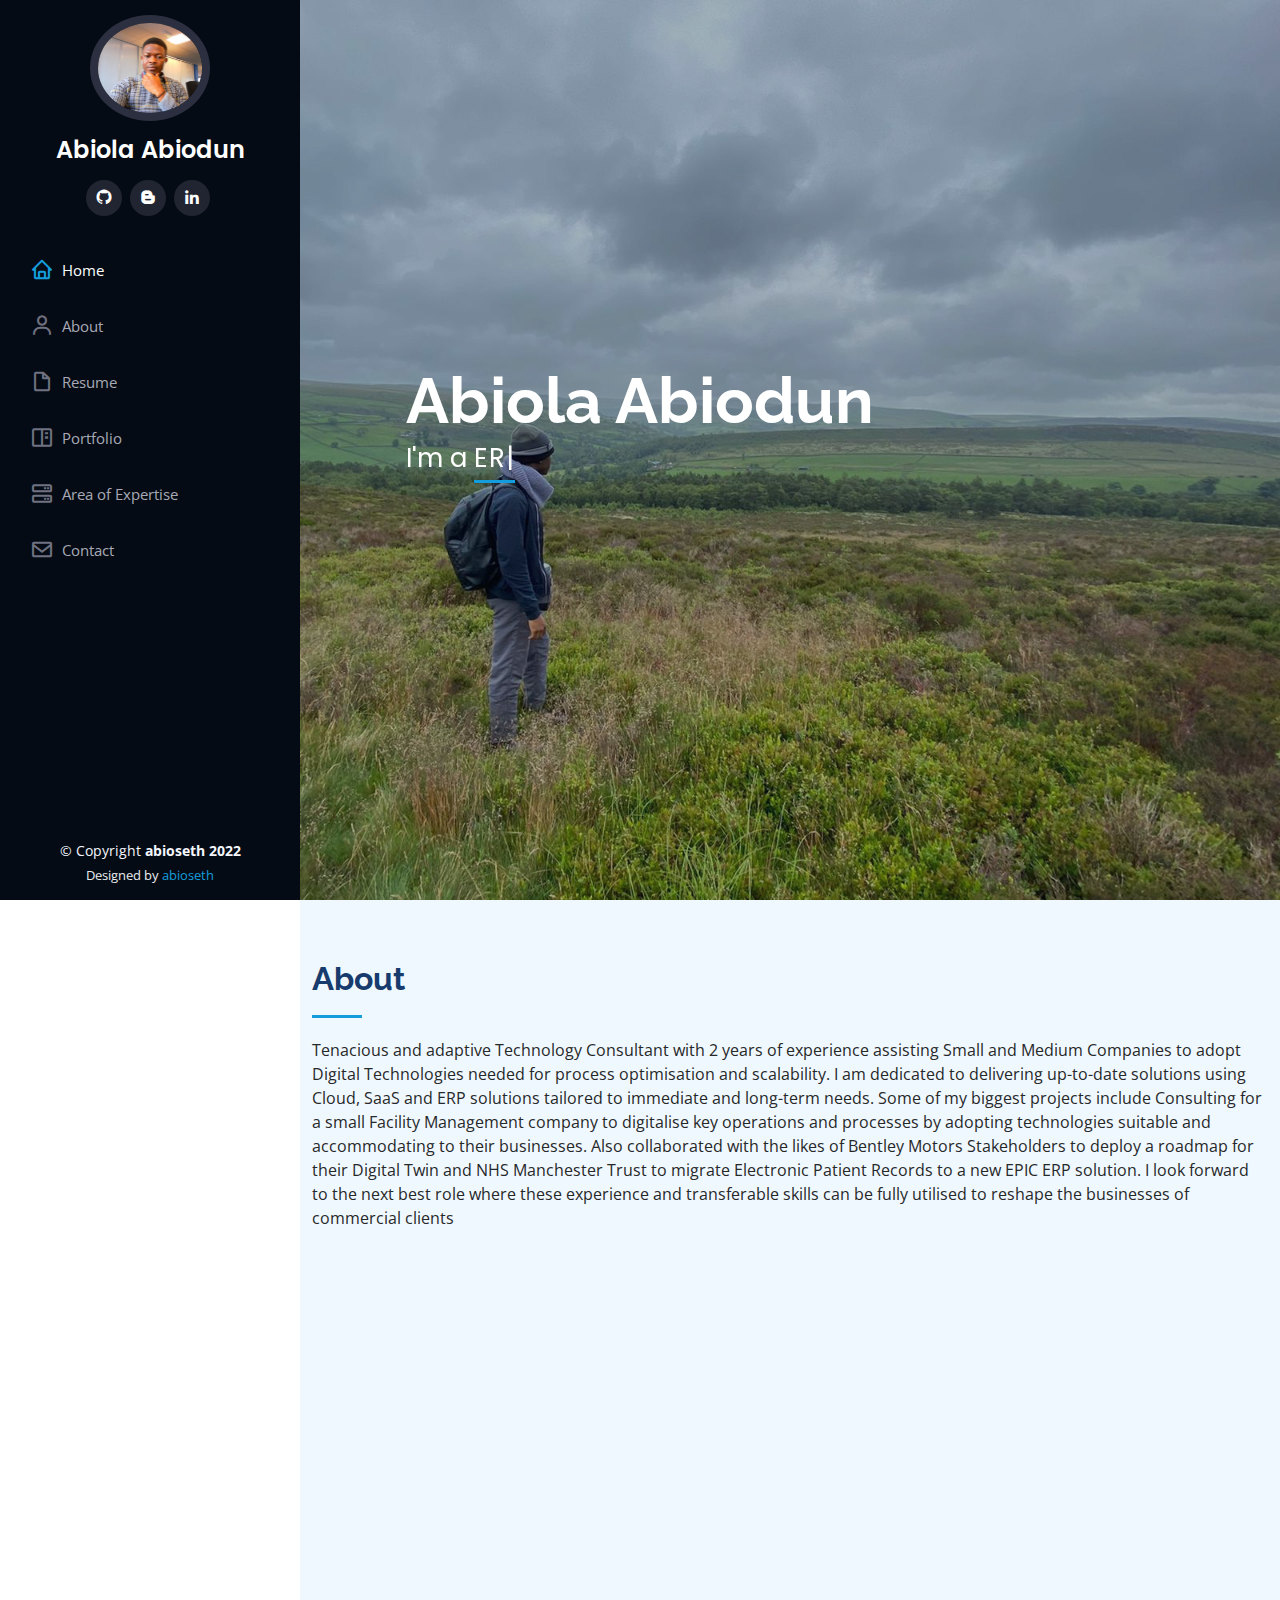
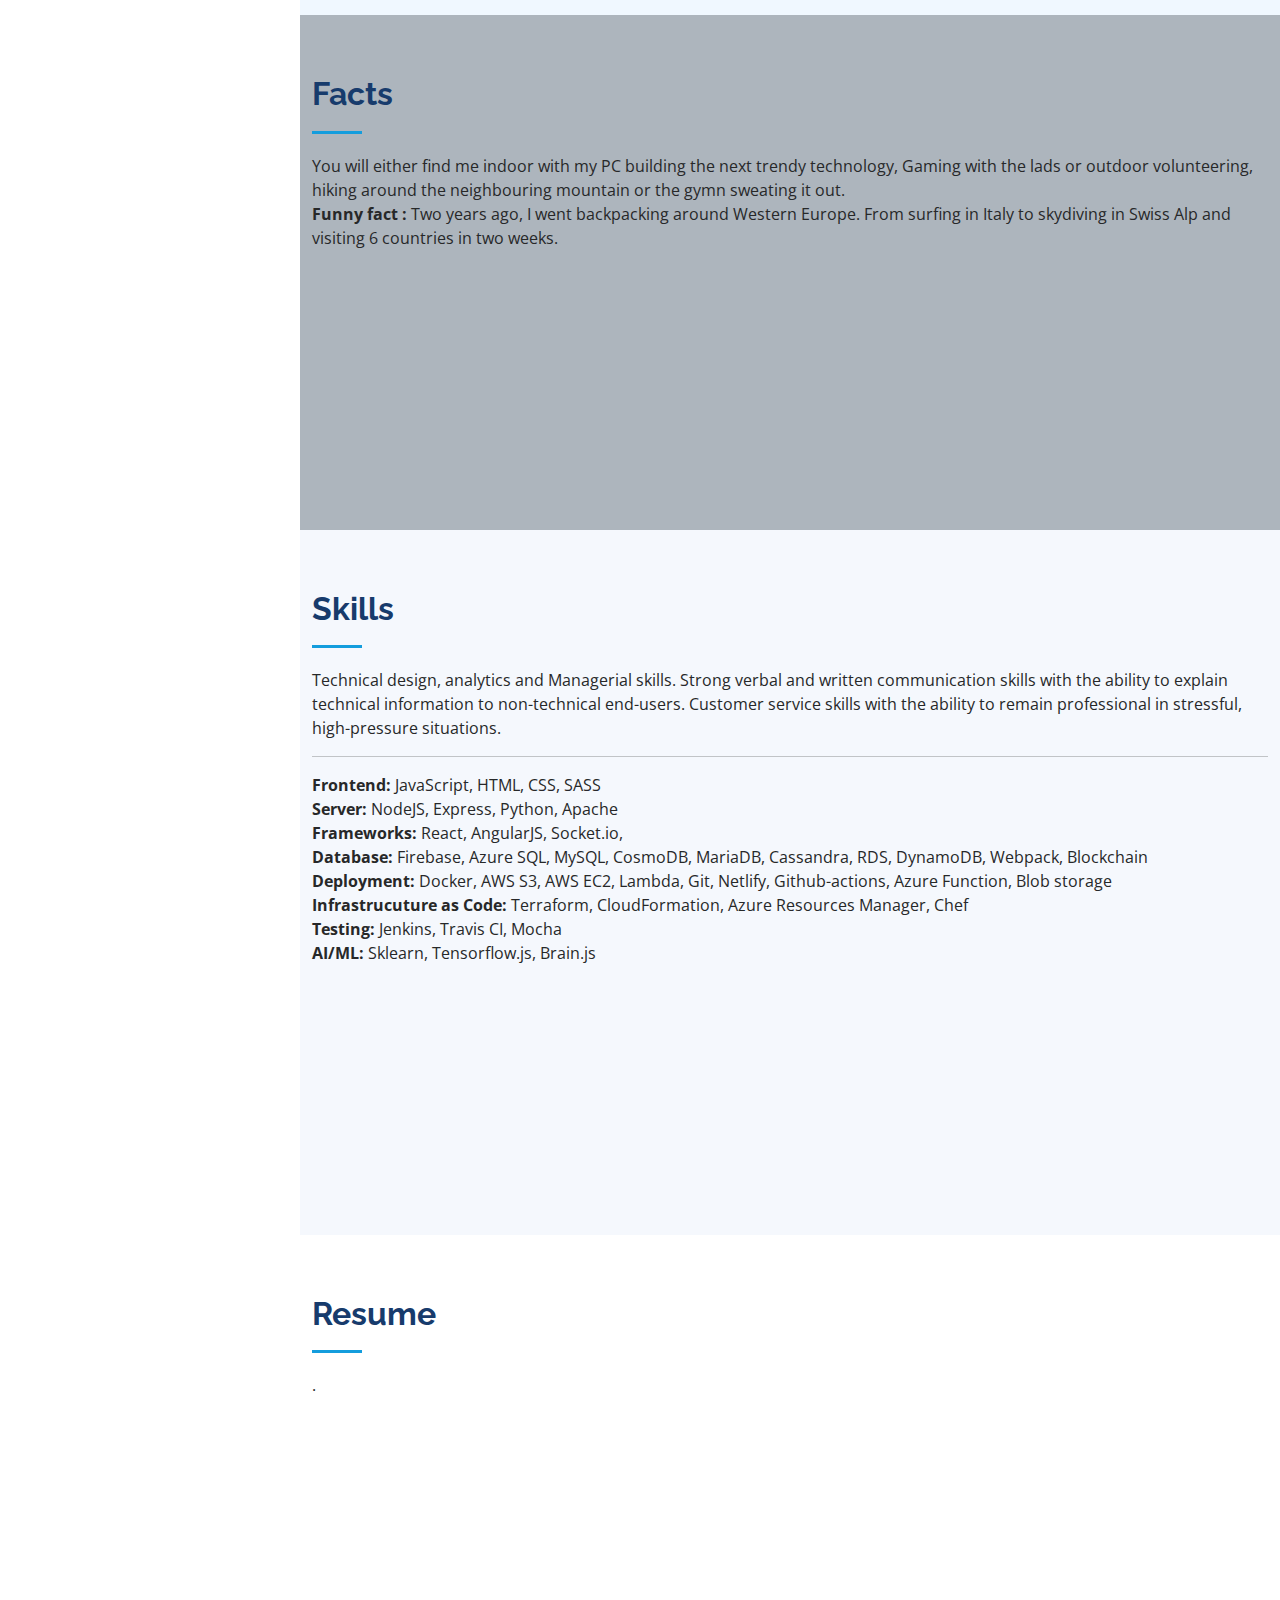
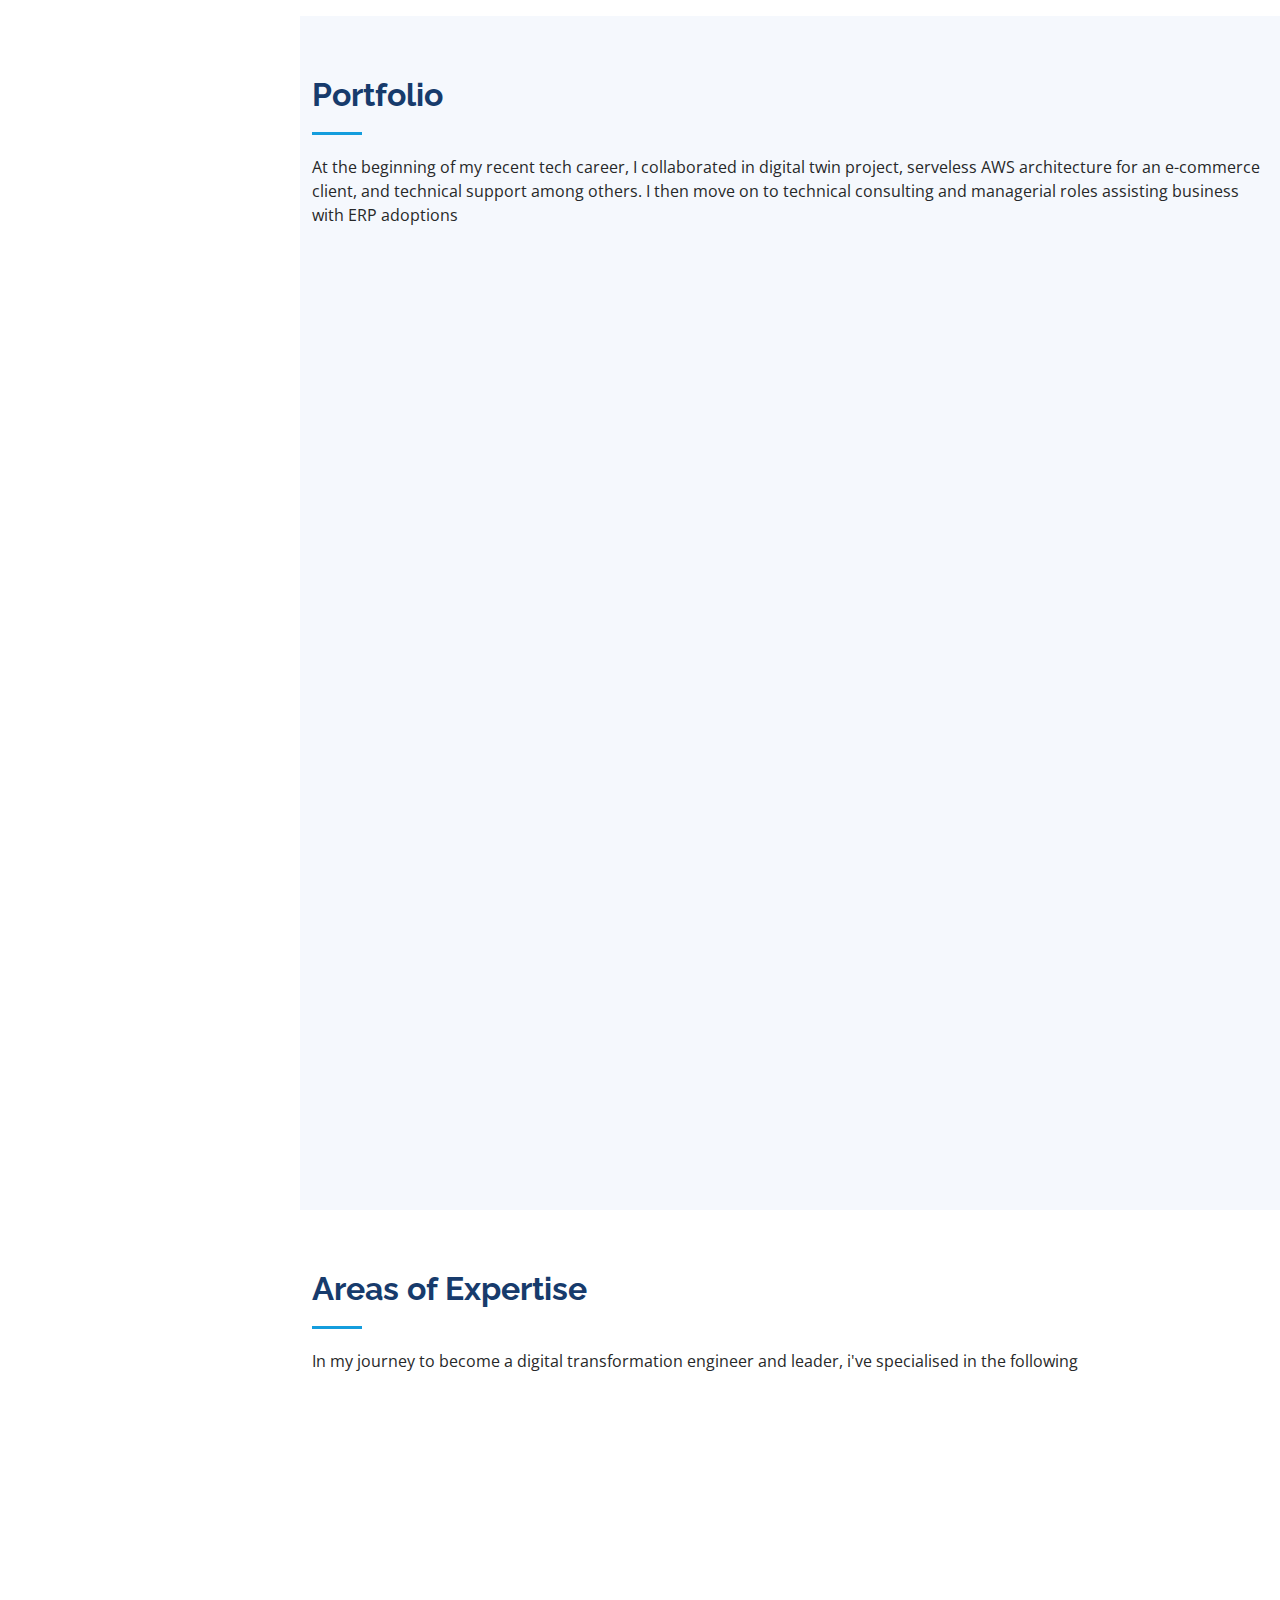
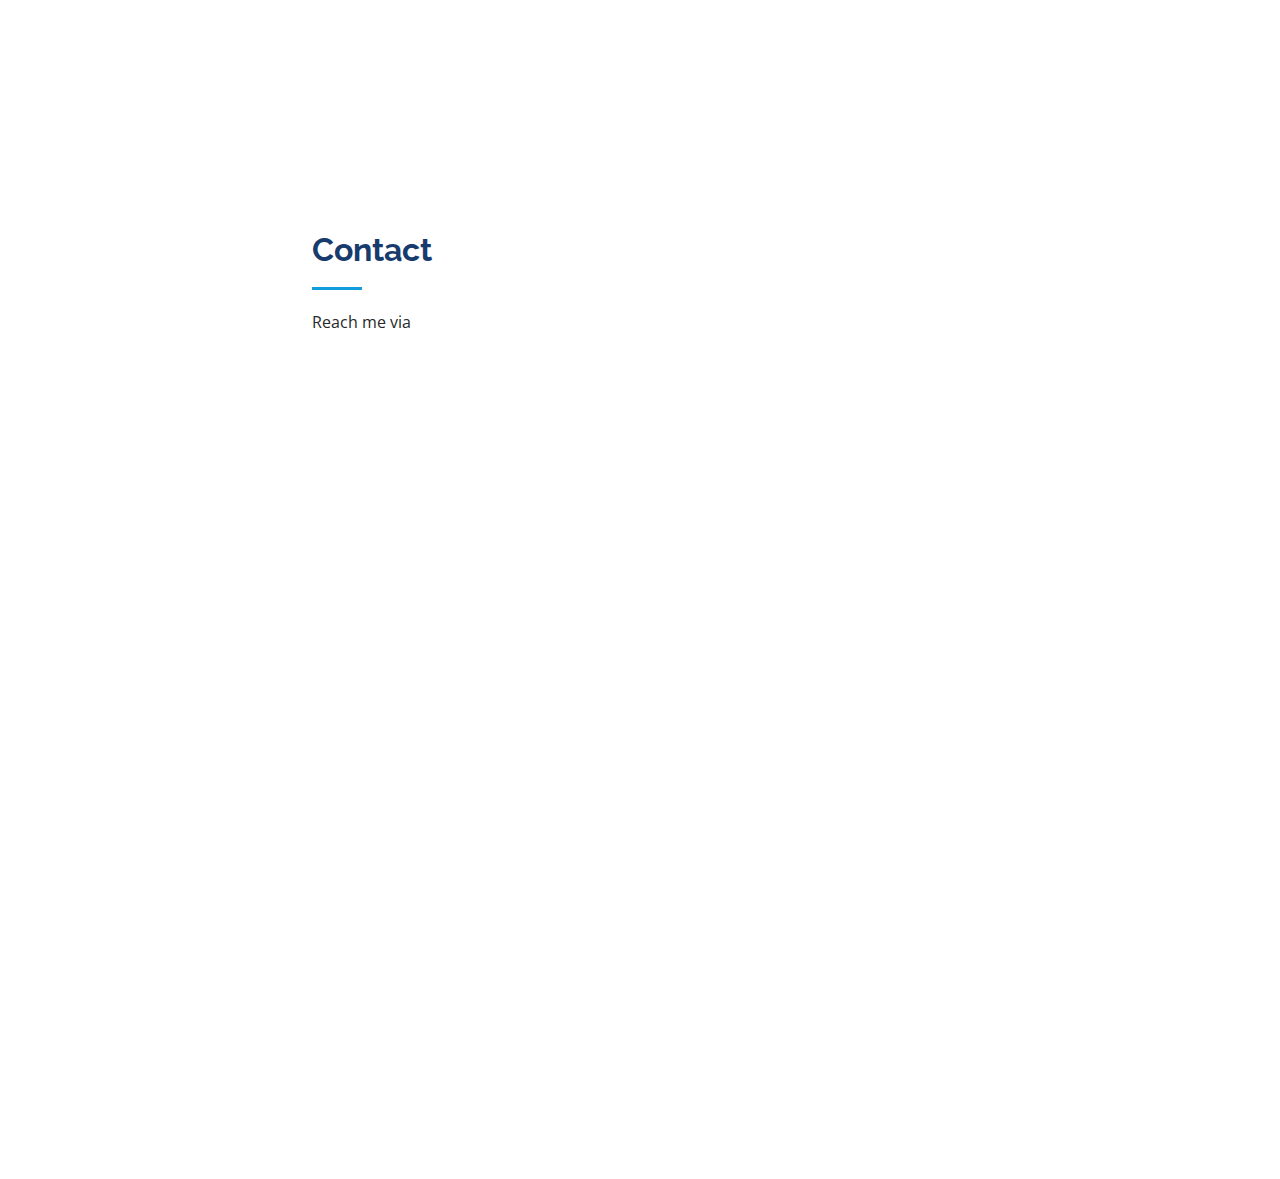
<file: index.html>
<!DOCTYPE html>
<html lang="en">

<head>
  <meta charset="utf-8">
  <meta content="width=device-width, initial-scale=1.0" name="viewport">

  <title>Abiola's page</title>
  <meta content="" name="description">
  <meta content="" name="keywords">

  <!-- Favicons -->
  <link href="assets/img/favicon.png" rel="icon">
  <link href="assets/img/apple-touch-icon.png" rel="apple-touch-icon">

  <!-- Google Fonts -->
  <link href="https://fonts.googleapis.com/css?family=Open+Sans:300,300i,400,400i,600,600i,700,700i|Raleway:300,300i,400,400i,500,500i,600,600i,700,700i|Poppins:300,300i,400,400i,500,500i,600,600i,700,700i" rel="stylesheet">

  <!-- Vendor CSS Files -->
  <link href="assets/vendor/aos/aos.css" rel="stylesheet">
  <link href="assets/vendor/bootstrap/css/bootstrap.min.css" rel="stylesheet">
  <link href="assets/vendor/bootstrap-icons/bootstrap-icons.css" rel="stylesheet">
  <link href="assets/vendor/boxicons/css/boxicons.min.css" rel="stylesheet">
  <link href="assets/vendor/glightbox/css/glightbox.min.css" rel="stylesheet">
  <link href="assets/vendor/swiper/swiper-bundle.min.css" rel="stylesheet">

  <!-- Template Main CSS File -->
  <link href="assets/css/style.css" rel="stylesheet">

  <!-- ================================================================ -->
</head>

<body>

  <!-- ======= Mobile nav toggle button ======= -->
  <i class="bi bi-list mobile-nav-toggle d-xl-none"></i>

  <!-- ======= Header ======= -->
  <header id="header">
    <div class="d-flex flex-column">

      <div class="profile">
        <img src="assets/image/avatar1.jpg" alt="" class="img-fluid rounded-circle">
        <h1 class="text-light"><a href="index.html">Abiola Abiodun</a></h1>
        <div class="social-links mt-3 text-center">
          <a href="https://github.com/abioseth1" class="twitter"><i class="bx bxl-github"></i></a>
          <a href="https://dev.to/abioseth1" class="blogger"><i class="bx bxl-blogger"></i></a>
          <a href="https://www.linkedin.com/in/abiola-abiodun1/" class="linkedin"><i class="bx bxl-linkedin"></i></a>
        </div>
      </div>

      <nav id="navbar" class="nav-menu navbar">
        <ul>
          <li><a href="#hero" class="nav-link scrollto active"><i class="bx bx-home"></i> <span>Home</span></a></li>
          <li><a href="#about" class="nav-link scrollto"><i class="bx bx-user"></i> <span>About</span></a></li>
          <li><a href="#resume" class="nav-link scrollto"><i class="bx bx-file-blank"></i> <span>Resume</span></a></li>
          <li><a href="#portfolio" class="nav-link scrollto"><i class="bx bx-book-content"></i> <span>Portfolio</span></a></li>
          <li><a href="#services" class="nav-link scrollto"><i class="bx bx-server"></i> <span>Area of Expertise</span></a></li>
          <li><a href="#contact" class="nav-link scrollto"><i class="bx bx-envelope"></i> <span>Contact</span></a></li>
        </ul>
      </nav><!-- .nav-menu -->
    </div>
  </header><!-- End Header -->

  <!-- ======= Hero Section ======= -->
  <section id="hero" class="d-flex flex-column justify-content-center align-items-center">
    <div class="hero-container" data-aos="fade-in">
      <h1>Abiola Abiodun</h1>
      <p>I'm a <span class="typed" data-typed-items=" Technical Consultant, ERP Consultant, Management Consultant, Project Manager, Data Analyst">
      </span></p>
    </div>
  </section><!-- End Hero -->

  <main id="main">

    <!-- ======= About Section ======= -->
    <section id="about" class="about">
      <div class="container">

        <div class="section-title">
          <h2>About</h2>
          <p>
Tenacious and adaptive Technology Consultant with 2 years of experience assisting Small and 
Medium Companies to adopt Digital Technologies needed for process optimisation and scalability. I 
am dedicated to delivering up-to-date solutions using Cloud, SaaS and ERP solutions tailored to immediate 
and long-term needs. Some of my biggest projects include Consulting for a small Facility 
Management company to digitalise key operations and processes by adopting technologies suitable 
and accommodating to their businesses. Also collaborated with the likes of Bentley Motors
Stakeholders to deploy a roadmap for their Digital Twin and NHS Manchester Trust to migrate 
Electronic Patient Records to a new EPIC ERP solution. I look forward to the next best role where 
these experience and transferable skills can be fully utilised to reshape the businesses of commercial 
clients
          </p>
        </div>

        <div class="row">
          <div class="col-lg-4" data-aos="fade-right">
            <img src="assets/image/SMILES.jpg" class="img-fluid" alt="">
          </div>
          <div class="col-lg-8 pt-4 pt-lg-0 content" data-aos="fade-left">
            <h3> Management and Technical Consultant <!-- &amp; --></h3>
            <p class="fst-italic">
              
            </p>
            <div class="row">
              <div class="col-lg-6">
                <ul>
                  <li><i class="bi bi-chevron-right"></i> <strong>Website:</strong> <span>abiolatech.com</span></li>
                  <li><i class="bi bi-chevron-right"></i> <strong>City:</strong> <span>Manchester, UK</span></li>
                </ul>
              </div>
              <div class="col-lg-6">
                <ul>
                  <li><i class="bi bi-chevron-right"></i> <strong>Degree:</strong> <span>MSc Mechanical Design, AWS & Azure Certified </span></li>
                  <li><i class="bi bi-chevron-right"></i> <strong>Email:</strong> <span>abiolatech1@gmail.com</span></li>
        <!---          <li><i class="bi bi-chevron-right"></i> <strong>Open to Work:</strong> <span>Available</span></li>         ----->
                </ul>
              </div>
            </div>
            <p>
              I hone core consulting, project management, analytics skills and expereince needed in your team 
            </p>
          </div>
        </div>

      </div>
    </section><!-- End About Section -->

    <!-- ======= Facts Section ======= -->
    <section id="facts" class="facts">
      <div class="container">

        <div class="section-title">
          <h2>Facts</h2>
          <p>You will either find me indoor with my PC building the next trendy technology, Gaming with the lads or 
            outdoor volunteering, hiking around the neighbouring mountain or the gymn sweating it out. 
          </p>
          <p> <strong>Funny fact :</strong> Two years ago, I went backpacking around Western Europe. 
            From surfing in Italy to skydiving in Swiss Alp and visiting 6 countries in two weeks.
          </p>
        </div>

        <div class="row no-gutters">

          <div class="col-lg-3 col-md-6 d-md-flex align-items-md-stretch" data-aos="fade-up">
            <div class="count-box">
              <i class="bi bi-emoji-smile"></i>
              <span data-purecounter-start="0" data-purecounter-end="27" data-purecounter-duration="1" class="purecounter"></span>
              <p><strong>Experience (Months)</strong><br> Data Analytics & Technical Consulting</p>
            </div>
          </div>

          <div class="col-lg-3 col-md-6 d-md-flex align-items-md-stretch" data-aos="fade-up" data-aos-delay="100">
            <div class="count-box">
              <i class="bi bi-journal-richtext"></i>
              <span data-purecounter-start="0" data-purecounter-end="13" data-purecounter-duration="1" class="purecounter"></span>
              <p><strong>Projects</strong><br> Technical Support and Analytics </p>
            </div>
          </div>

          <div class="col-lg-3 col-md-6 d-md-flex align-items-md-stretch" data-aos="fade-up" data-aos-delay="200">
            <div class="count-box">
              <i class="bi bi-headset"></i>
              <span data-purecounter-start="0" data-purecounter-end="4040" data-purecounter-duration="1" class="purecounter"></span>
              <p><strong>Hours Of Support</strong><br> Fulltime and Partime</p>
            </div>
          </div>

          <div class="col-lg-3 col-md-6 d-md-flex align-items-md-stretch" data-aos="fade-up" data-aos-delay="300">
            <div class="count-box">
              <i class="bi bi-people"></i>
              <span data-purecounter-start="0" data-purecounter-end="30" data-purecounter-duration="1" class="purecounter"></span>
              <p><strong>Collaborations</strong><br> Work, Charity, Personal and Challenges</p>
            </div>
          </div>

        </div>

      </div>
    </section><!-- End Facts Section -->

    <!-- ======= Skills Section ======= -->
    <section id="skills" class="skills section-bg">
      <div class="container">

        <div class="section-title">
          <h2>Skills</h2>
          <p> Technical design, analytics and Managerial skills. 
            Strong verbal and written communication skills
            with the ability to explain technical information to non-technical end-users.
            Customer service skills with the ability to remain professional in stressful, 
            high-pressure situations.<br><hr>            
            <b>Frontend:</b> JavaScript, HTML, CSS, SASS<br>
            <b>Server:</b> NodeJS, Express, Python, Apache<br>
            <b>Frameworks:</b> React, AngularJS, Socket.io,  <br>           
            <b>Database:</b> Firebase, Azure SQL, MySQL, CosmoDB, MariaDB, Cassandra, RDS, DynamoDB, Webpack, Blockchain <br>   			
            <b>Deployment:</b> Docker, AWS S3, AWS EC2, Lambda, Git, Netlify, Github-actions, Azure Function, Blob storage  <br>  
            <b>Infrastrucuture as Code:</b> Terraform, CloudFormation, Azure Resources Manager, Chef <br>
            <b>Testing:</b> Jenkins, Travis CI, Mocha<br>
            <b>AI/ML:</b> Sklearn, Tensorflow.js, Brain.js<br>
          </p>
        </div>

        <div class="row skills-content">

          <div class="col-lg-6" data-aos="fade-up">

            <div class="progress">
              <span class="skill">HTML <i class="val">90%</i></span>
              <div class="progress-bar-wrap">
                <div class="progress-bar" role="progressbar" aria-valuenow="90" aria-valuemin="0" aria-valuemax="100"></div>
              </div>
            </div>

            <div class="progress">
              <span class="skill">CSS <i class="val">80%</i></span>
              <div class="progress-bar-wrap">
                <div class="progress-bar" role="progressbar" aria-valuenow="80" aria-valuemin="0" aria-valuemax="100"></div>
              </div>
            </div>

            <div class="progress">
              <span class="skill">JavaScript <i class="val">70%</i></span>
              <div class="progress-bar-wrap">
                <div class="progress-bar" role="progressbar" aria-valuenow="70" aria-valuemin="0" aria-valuemax="100"></div>
              </div>
            </div>

          </div>

          <div class="col-lg-6" data-aos="fade-up" data-aos-delay="100">

            <div class="progress">
              <span class="skill">React <i class="val">50%</i></span>
              <div class="progress-bar-wrap">
                <div class="progress-bar" role="progressbar" aria-valuenow="50" aria-valuemin="0" aria-valuemax="100"></div>
              </div>
            </div>

            <div class="progress">
              <span class="skill"> AWS & Microsoft Azure <i class="val">60%</i></span>
              <div class="progress-bar-wrap">
                <div class="progress-bar" role="progressbar" aria-valuenow="60" aria-valuemin="0" aria-valuemax="100"></div>
              </div>
            </div>

            <div class="progress">
              <span class="skill"> Jira Agile Methodology <i class="val">80%</i></span>
              <div class="progress-bar-wrap">
                <div class="progress-bar" role="progressbar" aria-valuenow="80" aria-valuemin="0" aria-valuemax="100"></div>
              </div>
            </div>

          </div>

        </div>

      </div>
    </section><!-- End Skills Section -->

    <!-- ======= Resume Section ======= -->
    <section id="resume" class="resume">
      <div class="container">

        <div class="section-title">
          <h2>Resume</h2>
          <p>.</p>
        </div>

        <div class="row">
          <div class="col-lg-6" data-aos="fade-up">
            <h3 class="resume-title">Summary</h3>
            <div class="resume-item pb-0">
              <h4>Abiola Abiodun</h4>
              <p><em>Innovative and passionate technical & managerial consultant with experience designing
                and developing data, cloud and ERP solutions for commercial clients.
              </em></p>
              <ul>
                <li>Manchester, UK</li>
                <li>abioseth1@gmail.com</li>
              </ul>
            </div>

            <h3 class="resume-title">Education</h3>
            <div class="resume-item">
              <h4>AWS Cloud Practitioner</h4>
              <h5>Jan. 2021 - April 2021</h5>
              <p><em>Talent Academy, Manchester, UK</em></p>
              <p>
                12 weeks courses: Personal development skills, AWS foundation, Linux, data structure, python, databases, Agile and commercial project.  
              </p>
            </div>
            <div class="resume-item">
              <h4>MSc Mechanical Engineering Design</h4>
              <h5>2018 - 2019</h5>
              <p><em>University of Manchester, UK</em></p>
              <p>Core modules includes: design processes, robotics & metrology, advanced vibration & acoustics,
                finite-element method and dissertation in acoustic wave propagation with FEA/CFD and signal processing.
              </p>
            </div>
            <div class="resume-item">
              <h4>BEng Mechanical Engineering and Technology</h4>
              <h5>2011 - 2016</h5>
              <p><em>The University of Benin, Nigeria</em></p>
              <p>Core modules include: Electronics, engineering materials, programming, CAD modelling,
                problem solving and creativity, thermodynamics, fluid mechanics, among others. 
                Thesis was gas power system computation and optimIsation with MATLAB.
              </p>
            </div>
          </div>
          <div class="col-lg-6" data-aos="fade-up" data-aos-delay="100">
            <h3 class="resume-title">Professional Experience</h3>
            
            <div class="resume-item">
              <h4>Configuration Analyst</h4> 
              <h5> Dec 2022 - Present </h5>
              <p><em>INSTANDA </em></p>
                Responsible for supporting clients throughout the project lifecycle by gathering requirements, documentation, 
              configuration, technical support and training on the INSTANDA platform, build to distribution
              <ul>
                <li>Build and deliver insurance products for distribution on the INSTANDA platform</li>
                <li>Effective capture, understand, define and document business requirements clients (requirement gathering) </li>
                <li>Partner with service delivery and engineering teams to support design and sign off potential new functionalities </li>
                <li>Support the UAT process of the INSTANDA configuration and of new functionalities </li>
                <li> Troubleshoot and train INSTANDA clients/users about our SAAS product to successfully hand over the configurations</li>
              </ul>
            </div>
            
              <div class="resume-item">
              <h4>Data Migration Consultant</h4> 
              <h5> August 2022 - October 2022 </h5>
              <p><em>NHS Porfessional </em></p>
                Responsible for supporting Pre Go-live of MFT data migration of Electronic Patient Record 
                from Legacy System to a new ERP equivalent while working closely with EPIC stakeholders
              <ul>
                <li>Routine testing of EPR software in Production and Sandbox environments</li>
                <li>Automatic and manual migration of data to the ERP System </li>
                <li>Post Go-live training of Clinicians to use the new Electronic Patient Record ERP software </li>
                <li>Troubleshooting and gathering  new system requirements for optimisation </li>
              </ul>
            </div>
            
            <div class="resume-item">
              <h4> Technical Consultant </h4> 
              <h5> July 2021 - November 2022 </h5>
              <p><em> Jimklean Group </em></p>
              <ul>
                <li>Guided implementation of company-wide enterprise and business operation strategy</li>
                <li> Analyse business operation processes and assess areas in need of improvement and develop solutions</li>
                <li> Gather the requirements for an ERP & CRM solution and scalability, set delivery guidelines, 
                  and prepare and review detailed designs for accuracy and overall compliance </li>
                <li>Design and led implementation of company-wide business strategy, operation processes 
                  and data centralisation using Creative business solutions, Relational database, ERP/CRMsolutions, Clouds and SharePoint supports
                </li>
                <li>Was the customer-facing implementation and response Manager, delivering onsite and remote onboarding and training as well as UAT, post Go-live support</li>
                <li> Build trusted relationships with clients and collaborated cohesively with internal team members</li>
              </ul>
            </div>
          </div>
        </div>

      </div>
    </section><!-- End Resume Section -->

    <!-- ======= Portfolio Section ======= -->
    <section id="portfolio" class="portfolio section-bg">
      <div class="container">

        <div class="section-title">
          <h2>Portfolio</h2>
          <p>At the beginning of my recent tech career, I collaborated in digital twin project, serveless AWS architecture for an e-commerce client,
             and technical support among others. I then move on to technical consulting and managerial roles assisting business with ERP adoptions</p>
        </div>

        <div class="row" data-aos="fade-up">
          <div class="col-lg-12 d-flex justify-content-center">
            <ul id="portfolio-flters">
              <li data-filter="*" class="filter-active">All</li>
              <li data-filter=".filter-app">App</li>
              <li data-filter=".filter-card">Cloud</li>
              <li data-filter=".filter-web">Web</li>
            </ul>
          </div>
        </div>

        <div class="row portfolio-container" data-aos="fade-up" data-aos-delay="100">

          <div class="col-lg-4 col-md-6 portfolio-item filter-app">
            <div class="portfolio-wrap">
              <img src="assets/image/portfolio/portfolio-1.jpg" class="img-fluid" alt="crypto mkt">
              <div class="portfolio-links">
                <a href="assets/image/portfolio/portfolio-1.jpg" data-gallery="portfolioGallery" class="portfolio-lightbox" title="App 1"><i class="bx bx-plus"></i></a>
                <a href="https://quizzical-morse-f88c54.netlify.app/" title="More Details"><i class="bx bx-link"></i></a>
              </div>
            </div>
          </div>

          <div class="col-lg-4 col-md-6 portfolio-item filter-app">
            <div class="portfolio-wrap">
              <img src="assets/image/portfolio/portfolio-2.jpg" class="img-fluid" alt="">
              <div class="portfolio-links">
                <a href="assets/image/portfolio/portfolio-2.jpg" data-gallery="portfolioGallery" class="portfolio-lightbox" title="Web 3"><i class="bx bx-plus"></i></a>
                <a href="https://mymarketplace1.herokuapp.com/" title="More Details"><i class="bx bx-link"></i></a>
              </div>
            </div>
          </div>

          <div class="col-lg-4 col-md-6 portfolio-item filter-card">
            <div class="portfolio-wrap">
              <img src="assets/image/portfolio/portfolio-3.jpg" class="img-fluid" alt="">
              <div class="portfolio-links">
                <a href="assets/image/portfolio/portfolio-3.jpg" data-gallery="portfolioGallery" class="portfolio-lightbox" title="App 2"><i class="bx bx-plus"></i></a>
                <a href="portfolio-details.html" title="More Details"><i class="bx bx-link"></i></a>
              </div>
            </div>
          </div>

          <div class="col-lg-4 col-md-6 portfolio-item filter-card">
            <div class="portfolio-wrap">
              <img src="assets/image/portfolio/portfolio-4.jpg" class="img-fluid" alt="">
              <div class="portfolio-links">
                <a href="assets/image/portfolio/portfolio-4.jpg" data-gallery="portfolioGallery" class="portfolio-lightbox" title="Card 2"><i class="bx bx-plus"></i></a>
                <a href="portfolio-details.html" title="More Details"><i class="bx bx-link"></i></a>
              </div>
            </div>
          </div>

          <div class="col-lg-4 col-md-6 portfolio-item filter-card">
            <div class="portfolio-wrap">
              <img src="assets/image/portfolio/portfolio-5.jpg" class="img-fluid" alt="">
              <div class="portfolio-links">
                <a href="assets/image/portfolio/portfolio-5.jpg" data-gallery="portfolioGallery" class="portfolio-lightbox" title="Web 2"><i class="bx bx-plus"></i></a>
                <a href="portfolio-details.html" title="More Details"><i class="bx bx-link"></i></a>
              </div>
            </div>
          </div>

          <div class="col-lg-4 col-md-6 portfolio-item filter-app">
            <div class="portfolio-wrap">
              <img src="assets/image/portfolio/portfolio-6.jpg" class="img-fluid" alt="">
              <div class="portfolio-links">
                <a href="assets/image/portfolio/portfolio-6.jpg" data-gallery="portfolioGallery" class="portfolio-lightbox" title="App 3"><i class="bx bx-plus"></i></a>
                <a href="portfolio-details.html" title="More Details"><i class="bx bx-link"></i></a>
              </div>
            </div>
          </div>

          <div class="col-lg-4 col-md-6 portfolio-item filter-web">
            <div class="portfolio-wrap">
              <img src="assets/image/portfolio/portfolio-7.jpg" class="img-fluid" alt="">
              <div class="portfolio-links">
                <a href="assets/image/portfolio/portfolio-7.jpg" data-gallery="portfolioGallery" class="portfolio-lightbox" title="Card 1"><i class="bx bx-plus"></i></a>
                <a href="portfolio-details.html" title="More Details"><i class="bx bx-link"></i></a>
              </div>
            </div>
          </div>

          <div class="col-lg-4 col-md-6 portfolio-item filter-web">
            <div class="portfolio-wrap">
              <img src="assets/image/portfolio/portfolio-8.jpg" class="img-fluid" alt="">
              <div class="portfolio-links">
                <a href="assets/image/" data-gallery="portfolioGallery" class="portfolio-lightbox" title="Card 3"><i class="bx bx-plus"></i></a>
                <a href="portfolio-details.html" title="More Details"><i class="bx bx-link"></i></a>
              </div>
            </div>
          </div>

          <div class="col-lg-4 col-md-6 portfolio-item filter-web">
            <div class="portfolio-wrap">
              <img src="assets/image/portfolio/portfolio-9.jpg" class="img-fluid" alt="">
              <div class="portfolio-links">
                <a href="assets/image/portfolio/portfolio-9.jpg" data-gallery="portfolioGallery" class="portfolio-lightbox" title="Web 3"><i class="bx bx-plus"></i></a>
                <a href="https://peaceful-euclid-c9f47a.netlify.app/" title="More Details"><i class="bx bx-link"></i></a>
              </div>
            </div>
          </div>

        </div>

      </div>
    </section><!-- End Portfolio Section -->

    <!-- ======= Services Section ======= -->
    <section id="services" class="services">
      <div class="container">

        <div class="section-title">
          <h2>Areas of Expertise </h2>
          <p>In my journey to become a digital transformation engineer and leader, i've specialised in the following</p>
        </div>

        <div class="row">
          <div class="col-lg-4 col-md-6 icon-box" data-aos="fade-up">
            <div class="icon"><i class="bi bi-briefcase"></i></div>
            <h4 class="title"><a href="">Digital Transformation Leadership</a></h4>
            <p class="description"> SaaS, ERP & Portfolio Management Solutions</p>
          </div>
          <div class="col-lg-4 col-md-6 icon-box" data-aos="fade-up" data-aos-delay="100">
            <div class="icon"><i class="bi bi-card-checklist"></i></div>
            <h4 class="title"><a href="">Automation and Frontend development</a></h4>
            <p class="description">Git, docker, CI/CD and serverless systems</p>
          </div>
          <div class="col-lg-4 col-md-6 icon-box" data-aos="fade-up" data-aos-delay="200">
            <div class="icon"><i class="bi bi-bar-chart"></i></div>
            <h4 class="title"><a href=""> User Experience Consultation</a></h4>
            <p class="description">Integrating machine learning into web and mobile apps</p>
          </div>
          <div class="col-lg-4 col-md-6 icon-box" data-aos="fade-up" data-aos-delay="300">
            <div class="icon"><i class="bi bi-binoculars"></i></div>
            <h4 class="title"><a href=""> Blockchain and Smart Contract Development </a></h4>
            <p class="description">Facial recognition and smart systems</p>
          </div>
          <div class="col-lg-4 col-md-6 icon-box" data-aos="fade-up" data-aos-delay="400">
            <div class="icon"><i class="bi bi-brightness-high"></i></div>
            <h4 class="title"><a href="">Business and Technological Strategies</a></h4>
            <p class="description">AWS, AZure and GCP migrations and cross platform operations</p>
          </div>
          <div class="col-lg-4 col-md-6 icon-box" data-aos="fade-up" data-aos-delay="500">
            <div class="icon"><i class="bi bi-calendar4-week"></i></div>
            <h4 class="title">Serverless solution architecture<a href=""></a></h4>
            <p class="description">Data lake, e-commerce architecture and gaming technologies</p>
          </div>
        </div>

      </div>
    </section><!-- End Services Section -->


    <!-- ======= Contact Section ======= -->
    <section id="contact" class="contact">
      <div class="container">

        <div class="section-title">
          <h2>Contact</h2>
          <p>Reach me via</p>
        </div>

        <div class="row" data-aos="fade-in">

          <div class="col-lg-5 d-flex align-items-stretch">
            <div class="info">
              <div class="address">
                <i class="bi bi-geo-alt"></i>
                <h4>Location:</h4>
                <p>Manchester Central, UK</p>
              </div>

              <div class="email">
                <i class="bi bi-envelope"></i>
                <h4>Email:</h4>
                <p>abiola.tech1@gmail.com</p>
              </div>

              <iframe src="https://www.google.com/maps/embed?pb=!1m18!1m12!1m3!1d19009.500146818762!2d-2.2402331056328295!3d53.44723411371947!2m3!1f0!2f0!3f0!3m2!1i1024!2i768!4f13.1!3m3!1m2!1s0x487bb17f95add9e7%3A0x4e58499f761f0032!2sManchester%20M14!5e0!3m2!1sen!2suk!4v1622496783755!5m2!1sen!2suk" width="600" height="450" style="border:0;" allowfullscreen="" loading="lazy"></iframe>
            </div>

          </div>

          <div class="col-lg-7 mt-5 mt-lg-0 d-flex align-items-stretch">

          </div>

        </div>

      </div>
    </section><!-- End Contact Section -->

  </main><!-- End #main -->

  <!-- ======= Footer ======= -->
  <footer id="footer">
    <div class="container">
      <div class="copyright">
        &copy; Copyright <strong><span>abioseth 2022</span></strong>
      </div>
      <div class="credits">
        Designed by <a href="https://bootstrapmade.com/">abioseth</a>
      </div>
    </div>
  </footer><!-- End  Footer -->

  <a href="#" class="back-to-top d-flex align-items-center justify-content-center"><i class="bi bi-arrow-up-short"></i></a>

  <!-- Vendor JS Files -->
  <script src="assets/vendor/aos/aos.js"></script>
  <script src="assets/vendor/bootstrap/js/bootstrap.bundle.min.js"></script>
  <script src="assets/vendor/glightbox/js/glightbox.min.js"></script>
  <script src="assets/vendor/isotope-layout/isotope.pkgd.min.js"></script>
  <script src="assets/vendor/php-email-form/validate.js"></script>
  <script src="assets/vendor/purecounter/purecounter.js"></script>
  <script src="assets/vendor/swiper/swiper-bundle.min.js"></script>
  <script src="assets/vendor/typed.js/typed.min.js"></script>
  <script src="assets/vendor/waypoints/noframework.waypoints.js"></script>

  <!-- Template Main JS File -->
  <script src="assets/js/main.js"></script>

</body>

</html>
</file>
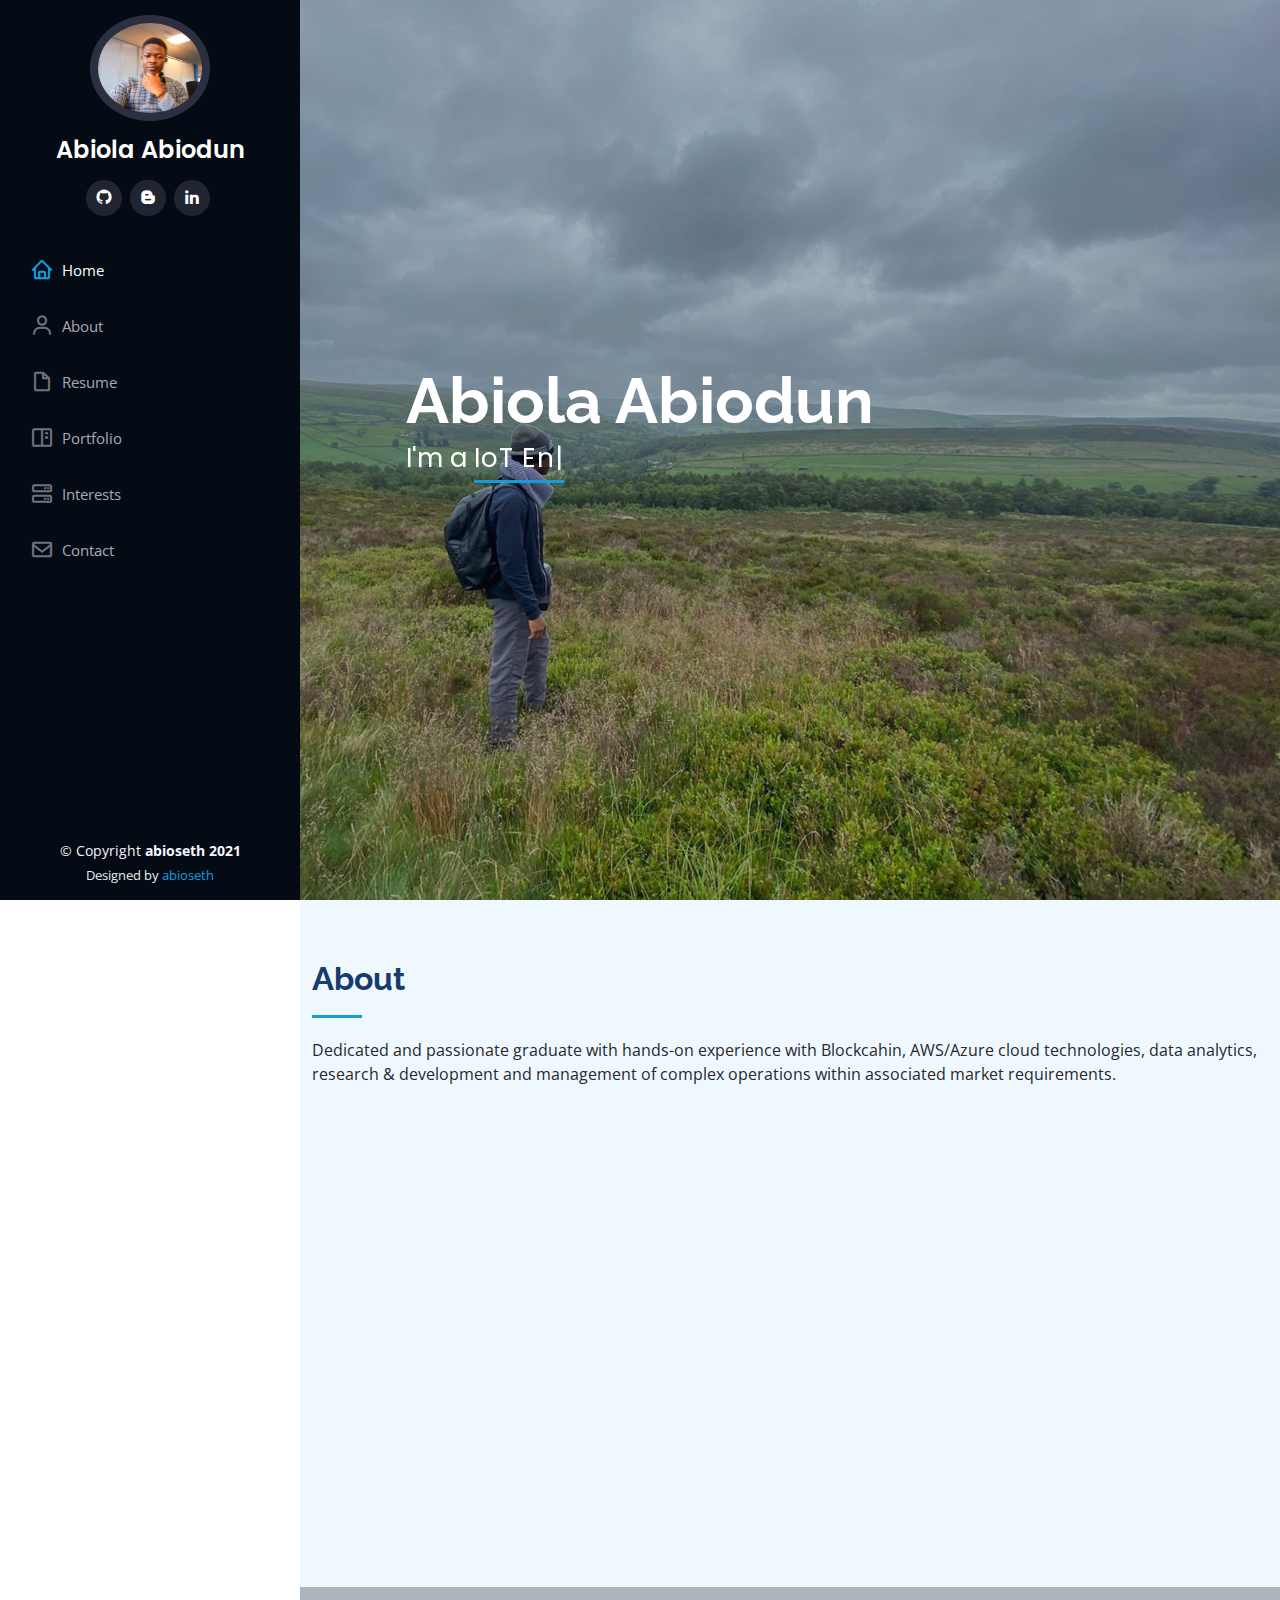
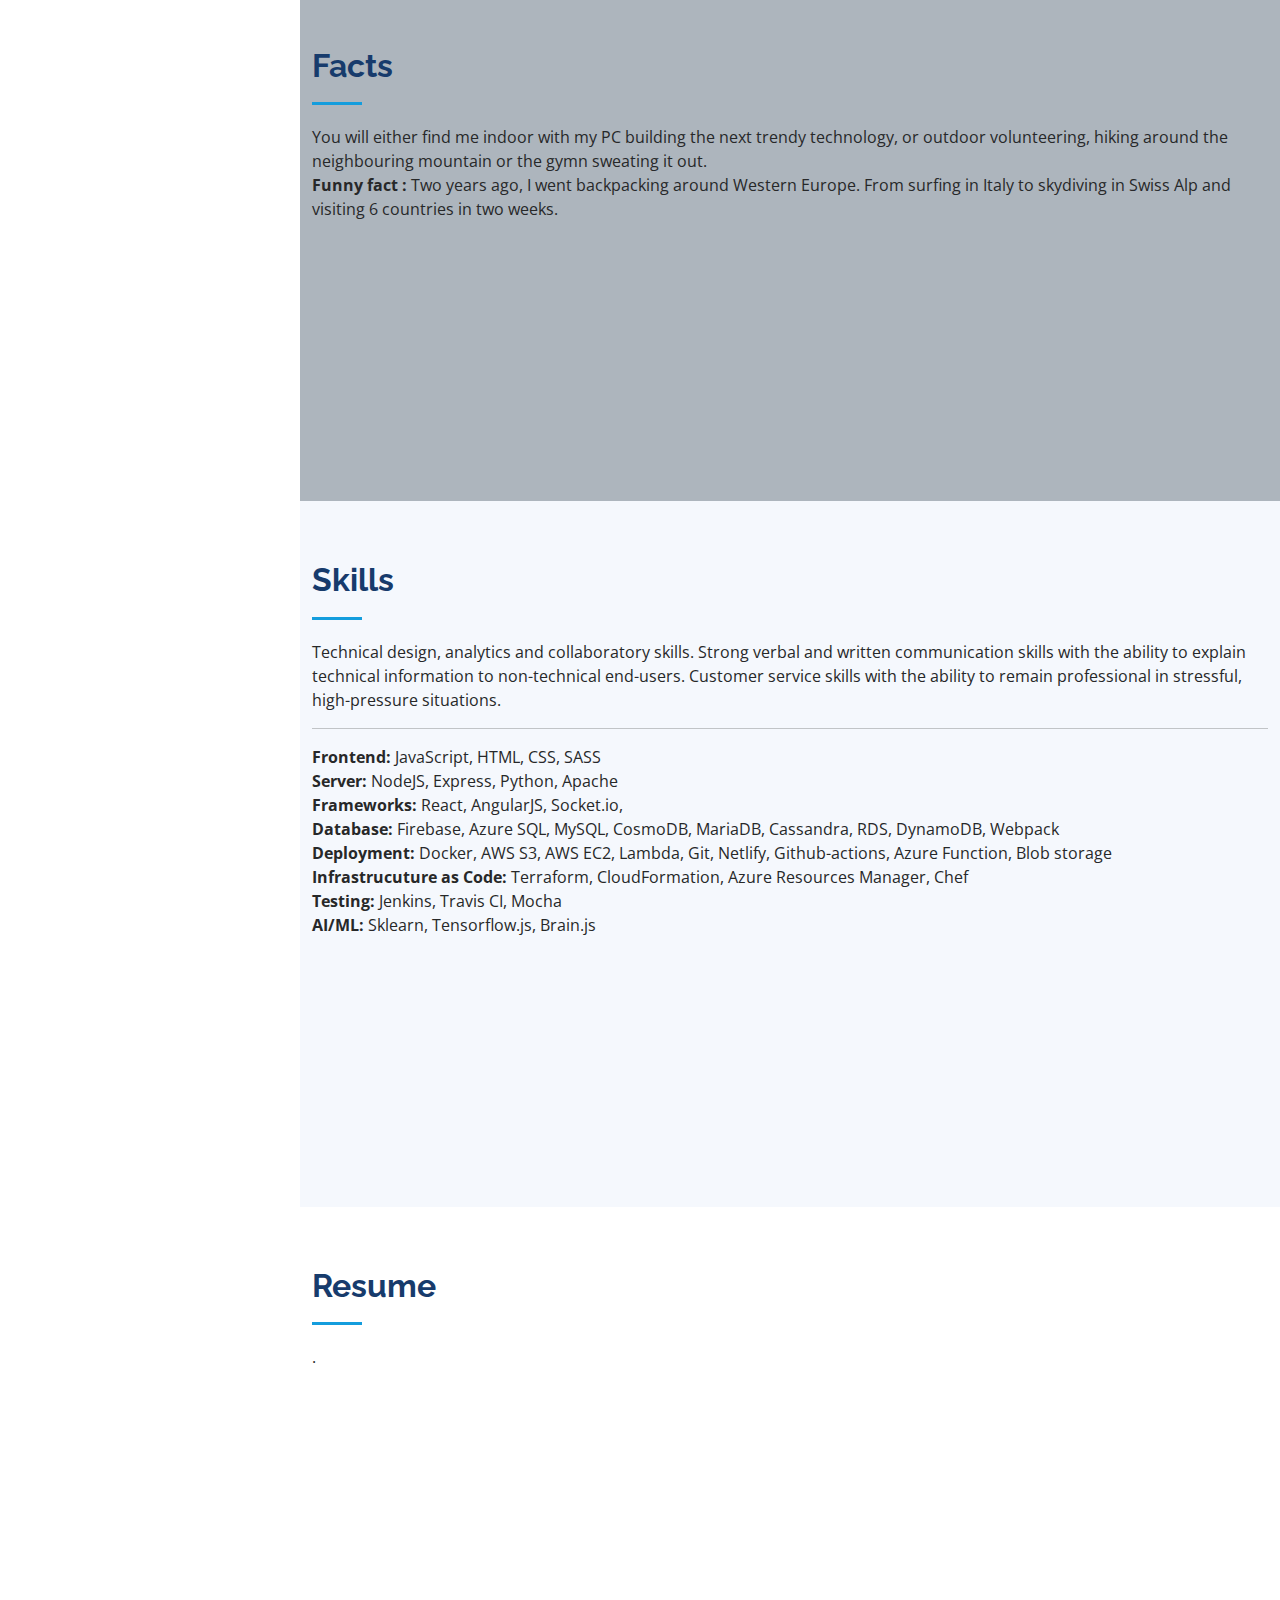
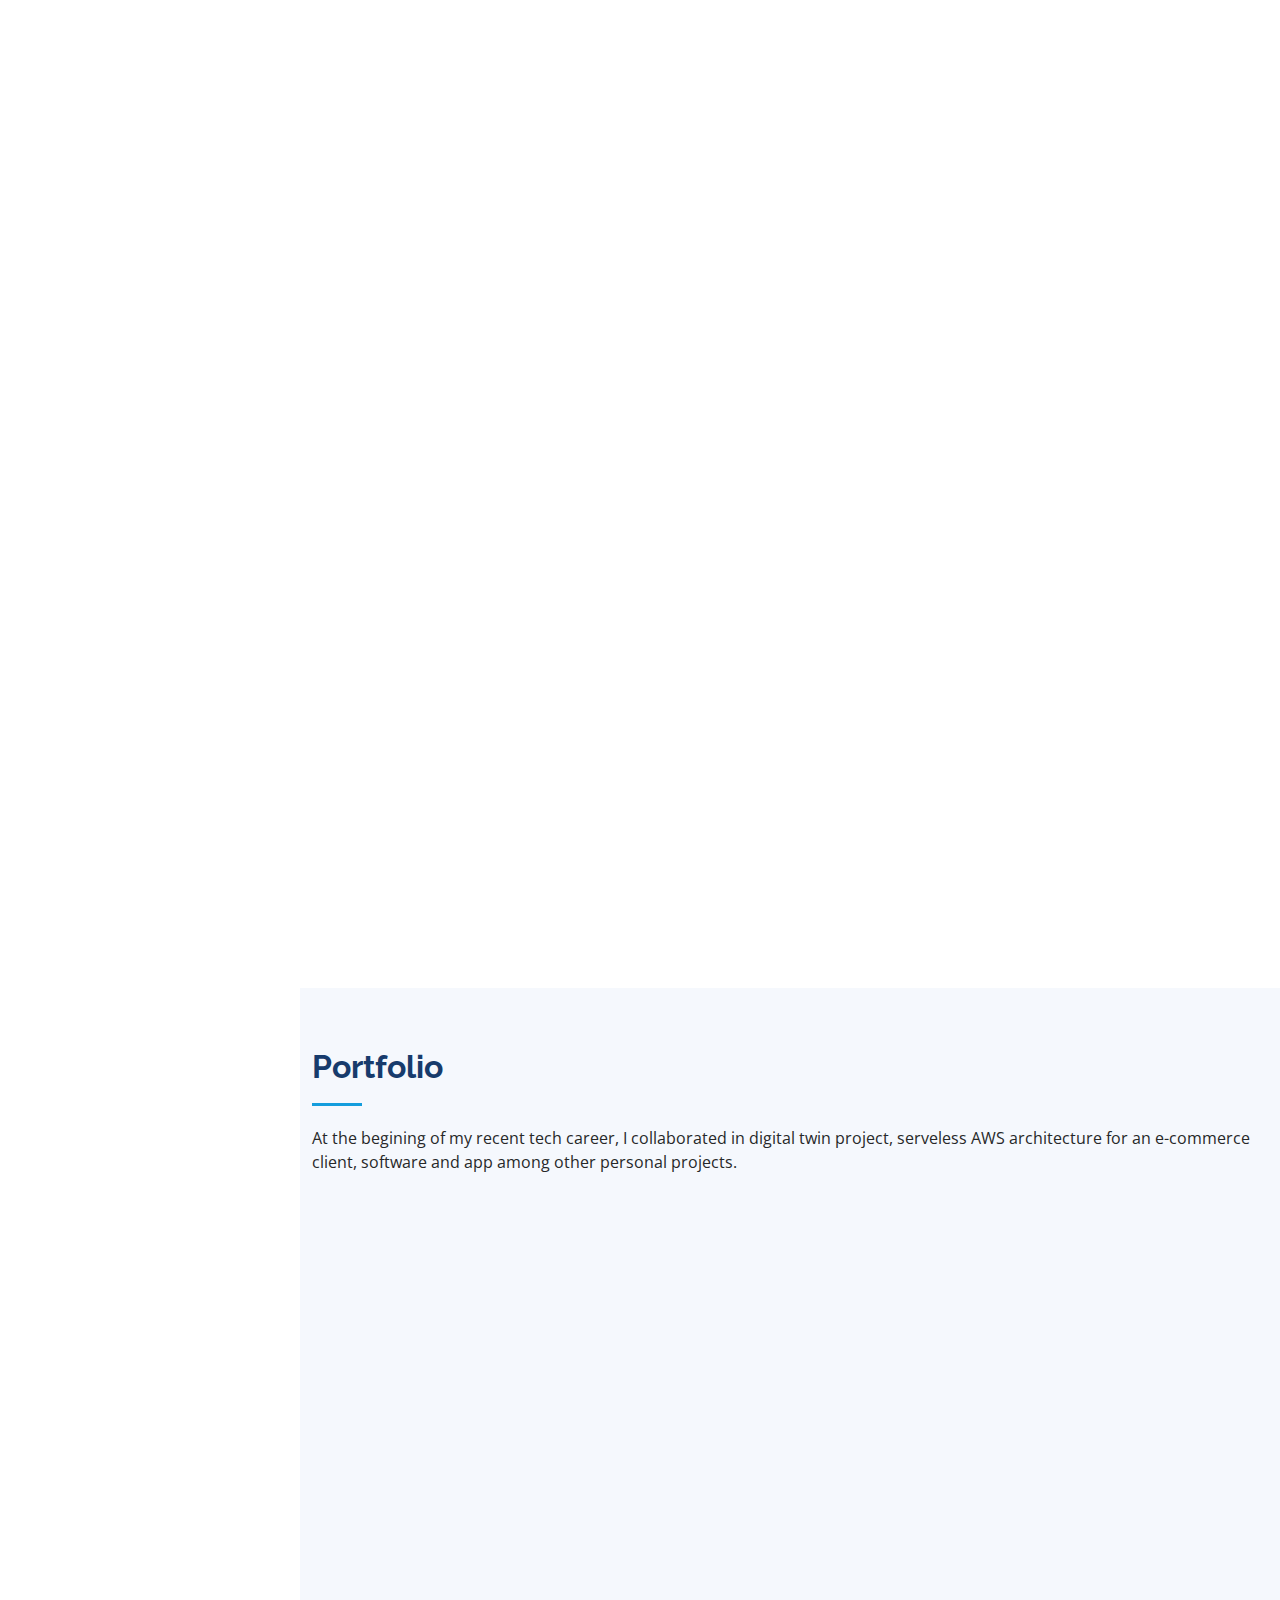
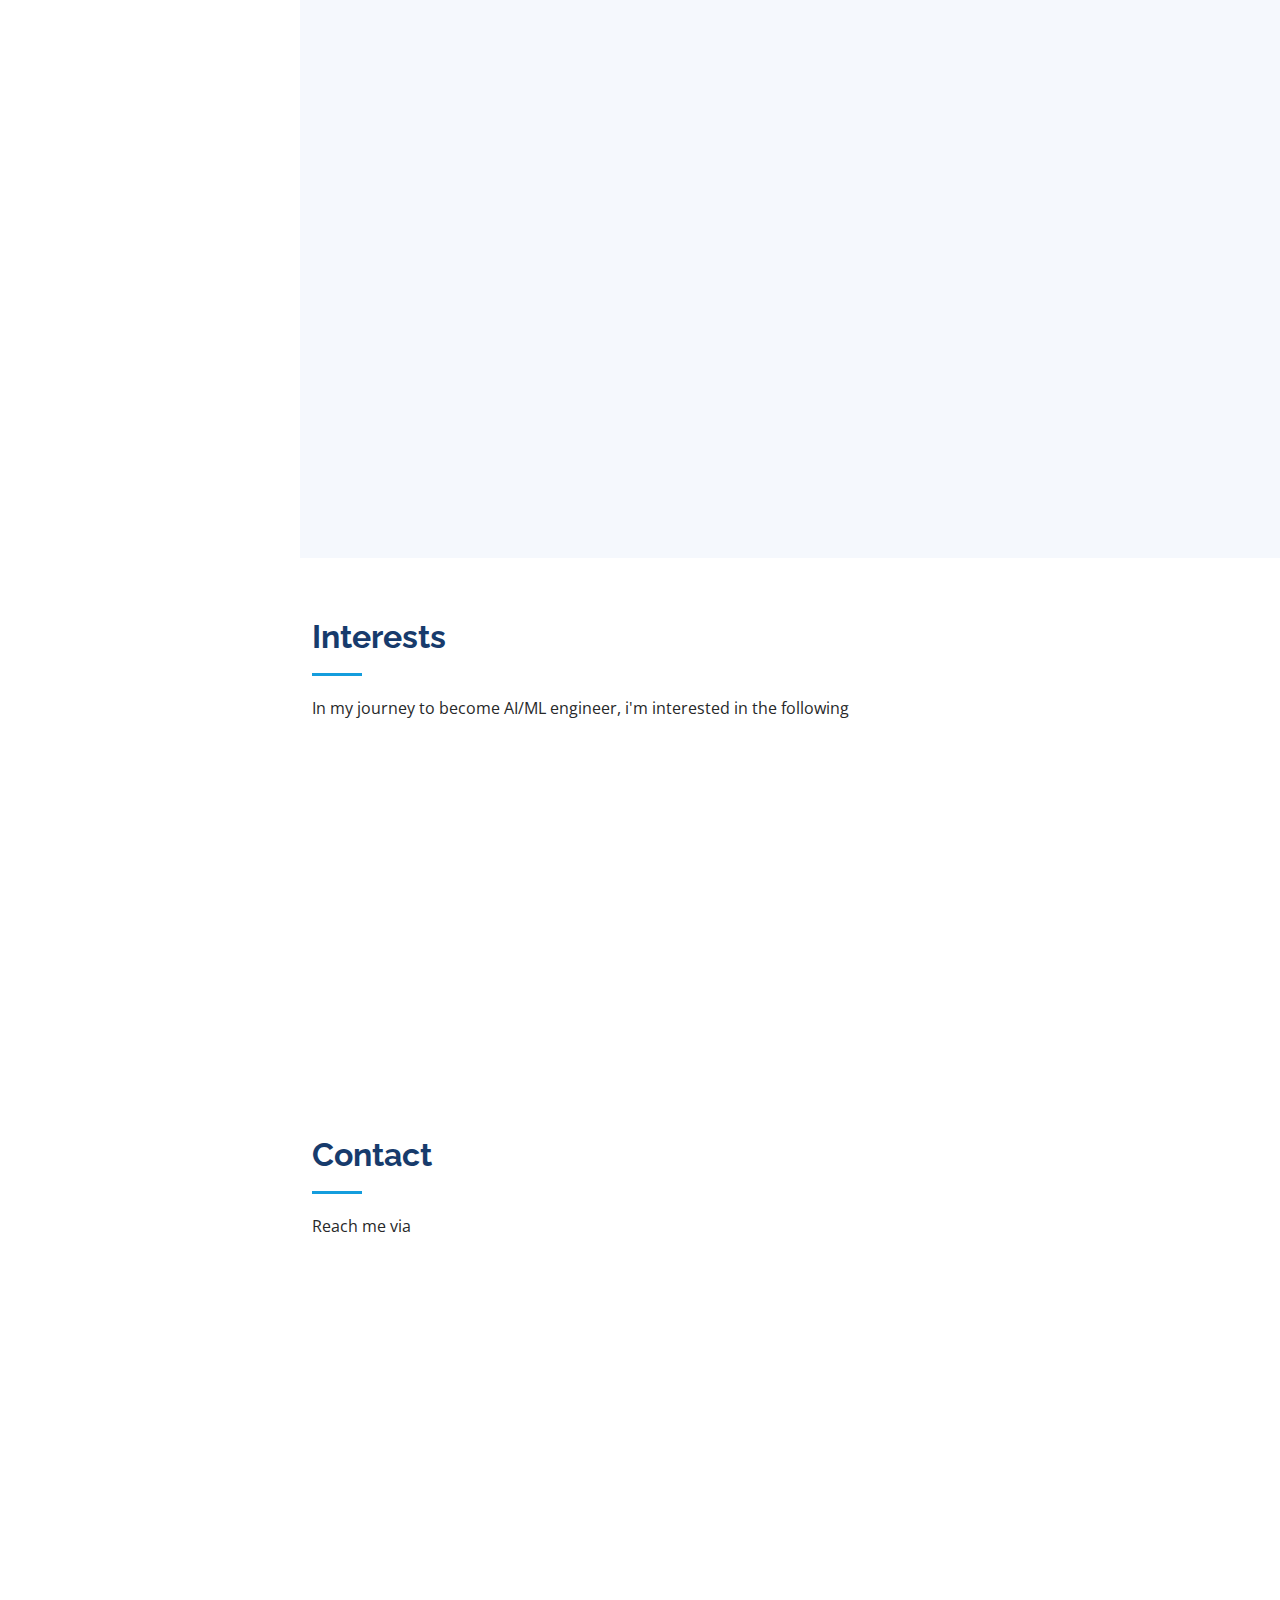
<file: copy_of_old_index.html>
<!DOCTYPE html>
<html lang="en">

<head>
  <meta charset="utf-8">
  <meta content="width=device-width, initial-scale=1.0" name="viewport">

  <title>Abiola's page</title>
  <meta content="" name="description">
  <meta content="" name="keywords">

  <!-- Favicons -->
  <link href="assets/img/favicon.png" rel="icon">
  <link href="assets/img/apple-touch-icon.png" rel="apple-touch-icon">

  <!-- Google Fonts -->
  <link href="https://fonts.googleapis.com/css?family=Open+Sans:300,300i,400,400i,600,600i,700,700i|Raleway:300,300i,400,400i,500,500i,600,600i,700,700i|Poppins:300,300i,400,400i,500,500i,600,600i,700,700i" rel="stylesheet">

  <!-- Vendor CSS Files -->
  <link href="assets/vendor/aos/aos.css" rel="stylesheet">
  <link href="assets/vendor/bootstrap/css/bootstrap.min.css" rel="stylesheet">
  <link href="assets/vendor/bootstrap-icons/bootstrap-icons.css" rel="stylesheet">
  <link href="assets/vendor/boxicons/css/boxicons.min.css" rel="stylesheet">
  <link href="assets/vendor/glightbox/css/glightbox.min.css" rel="stylesheet">
  <link href="assets/vendor/swiper/swiper-bundle.min.css" rel="stylesheet">

  <!-- Template Main CSS File -->
  <link href="assets/css/style.css" rel="stylesheet">

  <!-- ================================================================ -->
</head>

<body>

  <!-- ======= Mobile nav toggle button ======= -->
  <i class="bi bi-list mobile-nav-toggle d-xl-none"></i>

  <!-- ======= Header ======= -->
  <header id="header">
    <div class="d-flex flex-column">

      <div class="profile">
        <img src="assets/image/avatar1.jpg" alt="" class="img-fluid rounded-circle">
        <h1 class="text-light"><a href="index.html">Abiola Abiodun</a></h1>
        <div class="social-links mt-3 text-center">
          <a href="https://github.com/abioseth1" class="twitter"><i class="bx bxl-github"></i></a>
          <a href="https://dev.to/abioseth1" class="blogger"><i class="bx bxl-blogger"></i></a>
          <a href="https://www.linkedin.com/in/abiola-abiodun1/" class="linkedin"><i class="bx bxl-linkedin"></i></a>
        </div>
      </div>

      <nav id="navbar" class="nav-menu navbar">
        <ul>
          <li><a href="#hero" class="nav-link scrollto active"><i class="bx bx-home"></i> <span>Home</span></a></li>
          <li><a href="#about" class="nav-link scrollto"><i class="bx bx-user"></i> <span>About</span></a></li>
          <li><a href="#resume" class="nav-link scrollto"><i class="bx bx-file-blank"></i> <span>Resume</span></a></li>
          <li><a href="#portfolio" class="nav-link scrollto"><i class="bx bx-book-content"></i> <span>Portfolio</span></a></li>
          <li><a href="#services" class="nav-link scrollto"><i class="bx bx-server"></i> <span>Interests</span></a></li>
          <li><a href="#contact" class="nav-link scrollto"><i class="bx bx-envelope"></i> <span>Contact</span></a></li>
        </ul>
      </nav><!-- .nav-menu -->
    </div>
  </header><!-- End Header -->

  <!-- ======= Hero Section ======= -->
  <section id="hero" class="d-flex flex-column justify-content-center align-items-center">
    <div class="hero-container" data-aos="fade-in">
      <h1>Abiola Abiodun</h1>
      <p>I'm a <span class="typed" data-typed-items=" IoT Engineer, Cloud Engineer, ML Engineer, Frontend Developer"></span></p>
    </div>
  </section><!-- End Hero -->

  <main id="main">

    <!-- ======= About Section ======= -->
    <section id="about" class="about">
      <div class="container">

        <div class="section-title">
          <h2>About</h2>
          <p>Dedicated and passionate graduate with hands-on experience with Blockcahin, AWS/Azure cloud technologies, data analytics, research & development 
            and management of complex operations within associated market requirements.
          </p>
        </div>

        <div class="row">
          <div class="col-lg-4" data-aos="fade-right">
            <img src="assets/image/SMILES.jpg" class="img-fluid" alt="">
          </div>
          <div class="col-lg-8 pt-4 pt-lg-0 content" data-aos="fade-left">
            <h3> Cloud Infrastructure Consultant and Digital Manager <!-- &amp; --></h3>
            <p class="fst-italic">
              Cloud migration and architectural design for digital clients, AWS/Azure cloud migration analysis, 
              web design and software development. Also responsible for IoT systems design and development, automation and testing.
            </p>
            <div class="row">
              <div class="col-lg-6">
                <ul>
                  <li><i class="bi bi-chevron-right"></i> <strong>Website:</strong> <span>abiolatech.com</span></li>
                  <li><i class="bi bi-chevron-right"></i> <strong>City:</strong> <span>Manchester, UK</span></li>
                </ul>
              </div>
              <div class="col-lg-6">
                <ul>
                  <li><i class="bi bi-chevron-right"></i> <strong>Degree:</strong> <span>MSc Mechanical Design</span></li>
                  <li><i class="bi bi-chevron-right"></i> <strong>Email:</strong> <span>abiola.tech1@gmail.com</span></li>
                  <li><i class="bi bi-chevron-right"></i> <strong>Freelance:</strong> <span>Available</span></li>
                </ul>
              </div>
            </div>
            <p>
              I hone core design, modelling and manufacturing suitable for IoT 
              technologies and transferable digital implementations from digital twins to data lake and smart energy devices and pipelines.
              I have experience with big data, ML, and recently AWS Technologies. Currently working on Setander/Ubiqum upskilling, Azure certifications, AI, cloud resume challengeS and Alexa skill development.
            </p>
          </div>
        </div>

      </div>
    </section><!-- End About Section -->

    <!-- ======= Facts Section ======= -->
    <section id="facts" class="facts">
      <div class="container">

        <div class="section-title">
          <h2>Facts</h2>
          <p>You will either find me indoor with my PC building the next trendy technology, or 
            outdoor volunteering, hiking around the neighbouring mountain or the gymn sweating it out. 
          </p>
          <p> <strong>Funny fact :</strong> Two years ago, I went backpacking around Western Europe. 
            From surfing in Italy to skydiving in Swiss Alp and visiting 6 countries in two weeks.
          </p>
        </div>

        <div class="row no-gutters">

          <div class="col-lg-3 col-md-6 d-md-flex align-items-md-stretch" data-aos="fade-up">
            <div class="count-box">
              <i class="bi bi-emoji-smile"></i>
              <span data-purecounter-start="0" data-purecounter-end="7" data-purecounter-duration="1" class="purecounter"></span>
              <p><strong>Experience (Months)</strong><br> Cloud & Frontend development</p>
            </div>
          </div>

          <div class="col-lg-3 col-md-6 d-md-flex align-items-md-stretch" data-aos="fade-up" data-aos-delay="100">
            <div class="count-box">
              <i class="bi bi-journal-richtext"></i>
              <span data-purecounter-start="0" data-purecounter-end="33" data-purecounter-duration="1" class="purecounter"></span>
              <p><strong>Projects</strong><br> Web Development and Data Analytics </p>
            </div>
          </div>

          <div class="col-lg-3 col-md-6 d-md-flex align-items-md-stretch" data-aos="fade-up" data-aos-delay="200">
            <div class="count-box">
              <i class="bi bi-headset"></i>
              <span data-purecounter-start="0" data-purecounter-end="1022" data-purecounter-duration="1" class="purecounter"></span>
              <p><strong>Hours Of Support</strong><br> Fulltime and Partime</p>
            </div>
          </div>

          <div class="col-lg-3 col-md-6 d-md-flex align-items-md-stretch" data-aos="fade-up" data-aos-delay="300">
            <div class="count-box">
              <i class="bi bi-people"></i>
              <span data-purecounter-start="0" data-purecounter-end="20" data-purecounter-duration="1" class="purecounter"></span>
              <p><strong>Collaborations</strong><br> Work, Charity, Personal and Challenges</p>
            </div>
          </div>

        </div>

      </div>
    </section><!-- End Facts Section -->

    <!-- ======= Skills Section ======= -->
    <section id="skills" class="skills section-bg">
      <div class="container">

        <div class="section-title">
          <h2>Skills</h2>
          <p> Technical design, analytics and collaboratory skills. 
            Strong verbal and written communication skills
            with the ability to explain technical information to non-technical end-users.
            Customer service skills with the ability to remain professional in stressful, 
            high-pressure situations.<br><hr>            
            <b>Frontend:</b> JavaScript, HTML, CSS, SASS<br>
            <b>Server:</b> NodeJS, Express, Python, Apache<br>
            <b>Frameworks:</b> React, AngularJS, Socket.io,  <br>           
            <b>Database:</b> Firebase, Azure SQL, MySQL, CosmoDB, MariaDB, Cassandra, RDS, DynamoDB, Webpack <br>   			
            <b>Deployment:</b> Docker, AWS S3, AWS EC2, Lambda, Git, Netlify, Github-actions, Azure Function, Blob storage  <br>  
            <b>Infrastrucuture as Code:</b> Terraform, CloudFormation, Azure Resources Manager, Chef <br>
            <b>Testing:</b> Jenkins, Travis CI, Mocha<br>
            <b>AI/ML:</b> Sklearn, Tensorflow.js, Brain.js<br>
          </p>
        </div>

        <div class="row skills-content">

          <div class="col-lg-6" data-aos="fade-up">

            <div class="progress">
              <span class="skill">HTML <i class="val">90%</i></span>
              <div class="progress-bar-wrap">
                <div class="progress-bar" role="progressbar" aria-valuenow="90" aria-valuemin="0" aria-valuemax="100"></div>
              </div>
            </div>

            <div class="progress">
              <span class="skill">CSS <i class="val">80%</i></span>
              <div class="progress-bar-wrap">
                <div class="progress-bar" role="progressbar" aria-valuenow="80" aria-valuemin="0" aria-valuemax="100"></div>
              </div>
            </div>

            <div class="progress">
              <span class="skill">JavaScript <i class="val">70%</i></span>
              <div class="progress-bar-wrap">
                <div class="progress-bar" role="progressbar" aria-valuenow="70" aria-valuemin="0" aria-valuemax="100"></div>
              </div>
            </div>

          </div>

          <div class="col-lg-6" data-aos="fade-up" data-aos-delay="100">

            <div class="progress">
              <span class="skill">React <i class="val">50%</i></span>
              <div class="progress-bar-wrap">
                <div class="progress-bar" role="progressbar" aria-valuenow="50" aria-valuemin="0" aria-valuemax="100"></div>
              </div>
            </div>

            <div class="progress">
              <span class="skill">Microsoft Azure <i class="val">60%</i></span>
              <div class="progress-bar-wrap">
                <div class="progress-bar" role="progressbar" aria-valuenow="60" aria-valuemin="0" aria-valuemax="100"></div>
              </div>
            </div>

            <div class="progress">
              <span class="skill">AWS Cloud <i class="val">55%</i></span>
              <div class="progress-bar-wrap">
                <div class="progress-bar" role="progressbar" aria-valuenow="55" aria-valuemin="0" aria-valuemax="100"></div>
              </div>
            </div>

          </div>

        </div>

      </div>
    </section><!-- End Skills Section -->

    <!-- ======= Resume Section ======= -->
    <section id="resume" class="resume">
      <div class="container">

        <div class="section-title">
          <h2>Resume</h2>
          <p>.</p>
        </div>

        <div class="row">
          <div class="col-lg-6" data-aos="fade-up">
            <h3 class="resume-title">Summary</h3>
            <div class="resume-item pb-0">
              <h4>Abiola Abiodun</h4>
              <p><em>Innovative and passionate frontend & cloud developer with experience designing
                and developing serverless architectures for e-commerce, manufacturing and gaming technologies.
              </em></p>
              <ul>
                <li>Manchester central, UK</li>
                <li>abiola.tech1@gmail.com</li>
              </ul>
            </div>

            <h3 class="resume-title">Education</h3>
            <div class="resume-item">
              <h4>AWS Cloud Practitioner</h4>
              <h5>Jan. 2021 - March 2021</h5>
              <p><em>Talent Academy, Manchester, UK</em></p>
              <p>
                12 weeks courses: Personal development skills, AWS foundation, Linux, data, python, databases, capstone projects and commercial project.  
              </p>
            </div>
            <div class="resume-item">
              <h4>MSc Mechanical Engineering Design</h4>
              <h5>2018 - 2019</h5>
              <p><em>University of Manchester, UK</em></p>
              <p>Core modules includes: design processes, robotics & metrology, advanced vibration & acoustics,
                finite-element method and dissertation in acoustic wave propagation with FEA/CFD and signal processing.
              </p>
            </div>
            <div class="resume-item">
              <h4>BEng Mechanical Engineering and Technology</h4>
              <h5>2011 - 2016</h5>
              <p><em>The University of Benin, Nigeria</em></p>
              <p>Core modules include: Electronics, engineering materials, programming, CAD modelling,
                problem solving and creativity, thermodynamics, fluid mechanics, among others. 
                Thesis was gas power system computation and optimIsation with MATLAB.
              </p>
            </div>
          </div>
          <div class="col-lg-6" data-aos="fade-up" data-aos-delay="100">
            <h3 class="resume-title">Professional Experience</h3>
            <div class="resume-item">
              <h4>Trainee Cloud Consultant</h4> 
              <h5>June 2021</h5>
              <p><em>FDM Group, UK </em></p>
              <ul>
                <li>Cloud adoption and migration design and planning</li>
                <li>Project managment and reporting </li>
                <li>Software development and automation</li>
                <li>Business intelligence and IT services managment</li>
              </ul>
            </div>
            <div class="resume-item">
              <h4>Cloud Consulting Intern</h4> 
              <h5>January 2021 - April 2021</h5>
              <p><em>IN4.0 Group, Manchester, UK </em></p>
              <p>Responsible for researching and implementing digital technologies for associated market needs.</p>
              <ul>
                <li>Collaborated in a digital twin project with Bentley, where I was responsible for the data lake deployed on AWS and Azure</li>
                <li>Proposed and assisted a local car accessory company to adopt AWS cloud migration service.</li>
                <li>Collaborated in designing and deploying a prototype web application for a start-up in Manchester.</li>
                <li>Successfully migrated an E-commerce client to AWS cloud by recommending key serverless architecture.</li>
                <li>Hosted a LAMP stacked webpage on AWS EC2 for a coffee shop in the North West.</li>
              </ul>
            </div>
            <div class="resume-item">
              <h4>ML & Data Analytics Intern</h4>
              <h5>July 2020 - October 2020</h5>
              <p><em>Poised Group , Remotely</em></p>
              <ul>
                <li>Pulled from 10M+ record repository of transactions to predict top 1000 premium customers to drive sales for a retail client.</li>
                <li>Engaged in two major projects involving predicting employee attrition for an HRM and sentimental analysis.</li>
              </ul>
            </div>
          </div>
        </div>

      </div>
    </section><!-- End Resume Section -->

    <!-- ======= Portfolio Section ======= -->
    <section id="portfolio" class="portfolio section-bg">
      <div class="container">

        <div class="section-title">
          <h2>Portfolio</h2>
          <p>At the begining of my recent tech career, I collaborated in digital twin project, serveless AWS architecture for an e-commerce client,
             software and app among other personal projects.</p>
        </div>

        <div class="row" data-aos="fade-up">
          <div class="col-lg-12 d-flex justify-content-center">
            <ul id="portfolio-flters">
              <li data-filter="*" class="filter-active">All</li>
              <li data-filter=".filter-app">App</li>
              <li data-filter=".filter-card">Cloud</li>
              <li data-filter=".filter-web">Web</li>
            </ul>
          </div>
        </div>

        <div class="row portfolio-container" data-aos="fade-up" data-aos-delay="100">

          <div class="col-lg-4 col-md-6 portfolio-item filter-app">
            <div class="portfolio-wrap">
              <img src="assets/image/portfolio/portfolio-1.jpg" class="img-fluid" alt="crypto mkt">
              <div class="portfolio-links">
                <a href="assets/image/portfolio/portfolio-1.jpg" data-gallery="portfolioGallery" class="portfolio-lightbox" title="App 1"><i class="bx bx-plus"></i></a>
                <a href="https://quizzical-morse-f88c54.netlify.app/" title="More Details"><i class="bx bx-link"></i></a>
              </div>
            </div>
          </div>

          <div class="col-lg-4 col-md-6 portfolio-item filter-app">
            <div class="portfolio-wrap">
              <img src="assets/image/portfolio/portfolio-2.jpg" class="img-fluid" alt="">
              <div class="portfolio-links">
                <a href="assets/image/portfolio/portfolio-2.jpg" data-gallery="portfolioGallery" class="portfolio-lightbox" title="Web 3"><i class="bx bx-plus"></i></a>
                <a href="https://mymarketplace1.herokuapp.com/" title="More Details"><i class="bx bx-link"></i></a>
              </div>
            </div>
          </div>

          <div class="col-lg-4 col-md-6 portfolio-item filter-card">
            <div class="portfolio-wrap">
              <img src="assets/image/portfolio/portfolio-3.jpg" class="img-fluid" alt="">
              <div class="portfolio-links">
                <a href="assets/image/portfolio/portfolio-3.jpg" data-gallery="portfolioGallery" class="portfolio-lightbox" title="App 2"><i class="bx bx-plus"></i></a>
                <a href="portfolio-details.html" title="More Details"><i class="bx bx-link"></i></a>
              </div>
            </div>
          </div>

          <div class="col-lg-4 col-md-6 portfolio-item filter-card">
            <div class="portfolio-wrap">
              <img src="assets/image/portfolio/portfolio-4.jpg" class="img-fluid" alt="">
              <div class="portfolio-links">
                <a href="assets/image/portfolio/portfolio-4.jpg" data-gallery="portfolioGallery" class="portfolio-lightbox" title="Card 2"><i class="bx bx-plus"></i></a>
                <a href="portfolio-details.html" title="More Details"><i class="bx bx-link"></i></a>
              </div>
            </div>
          </div>

          <div class="col-lg-4 col-md-6 portfolio-item filter-card">
            <div class="portfolio-wrap">
              <img src="assets/image/portfolio/portfolio-5.jpg" class="img-fluid" alt="">
              <div class="portfolio-links">
                <a href="assets/image/portfolio/portfolio-5.jpg" data-gallery="portfolioGallery" class="portfolio-lightbox" title="Web 2"><i class="bx bx-plus"></i></a>
                <a href="portfolio-details.html" title="More Details"><i class="bx bx-link"></i></a>
              </div>
            </div>
          </div>

          <div class="col-lg-4 col-md-6 portfolio-item filter-app">
            <div class="portfolio-wrap">
              <img src="assets/image/portfolio/portfolio-6.jpg" class="img-fluid" alt="">
              <div class="portfolio-links">
                <a href="assets/image/portfolio/portfolio-6.jpg" data-gallery="portfolioGallery" class="portfolio-lightbox" title="App 3"><i class="bx bx-plus"></i></a>
                <a href="portfolio-details.html" title="More Details"><i class="bx bx-link"></i></a>
              </div>
            </div>
          </div>

          <div class="col-lg-4 col-md-6 portfolio-item filter-web">
            <div class="portfolio-wrap">
              <img src="assets/image/portfolio/portfolio-7.jpg" class="img-fluid" alt="">
              <div class="portfolio-links">
                <a href="assets/image/portfolio/portfolio-7.jpg" data-gallery="portfolioGallery" class="portfolio-lightbox" title="Card 1"><i class="bx bx-plus"></i></a>
                <a href="portfolio-details.html" title="More Details"><i class="bx bx-link"></i></a>
              </div>
            </div>
          </div>

          <div class="col-lg-4 col-md-6 portfolio-item filter-web">
            <div class="portfolio-wrap">
              <img src="assets/image/portfolio/portfolio-8.jpg" class="img-fluid" alt="">
              <div class="portfolio-links">
                <a href="assets/image/" data-gallery="portfolioGallery" class="portfolio-lightbox" title="Card 3"><i class="bx bx-plus"></i></a>
                <a href="portfolio-details.html" title="More Details"><i class="bx bx-link"></i></a>
              </div>
            </div>
          </div>

          <div class="col-lg-4 col-md-6 portfolio-item filter-web">
            <div class="portfolio-wrap">
              <img src="assets/image/portfolio/portfolio-9.jpg" class="img-fluid" alt="">
              <div class="portfolio-links">
                <a href="assets/image/portfolio/portfolio-9.jpg" data-gallery="portfolioGallery" class="portfolio-lightbox" title="Web 3"><i class="bx bx-plus"></i></a>
                <a href="https://peaceful-euclid-c9f47a.netlify.app/" title="More Details"><i class="bx bx-link"></i></a>
              </div>
            </div>
          </div>

        </div>

      </div>
    </section><!-- End Portfolio Section -->

    <!-- ======= Services Section ======= -->
    <section id="services" class="services">
      <div class="container">

        <div class="section-title">
          <h2>Interests</h2>
          <p>In my journey to become AI/ML engineer, i'm interested in the following</p>
        </div>

        <div class="row">
          <div class="col-lg-4 col-md-6 icon-box" data-aos="fade-up">
            <div class="icon"><i class="bi bi-briefcase"></i></div>
            <h4 class="title"><a href="">Frontend development</a></h4>
            <p class="description">Web and mobile apps using rapid and rest API</p>
          </div>
          <div class="col-lg-4 col-md-6 icon-box" data-aos="fade-up" data-aos-delay="100">
            <div class="icon"><i class="bi bi-card-checklist"></i></div>
            <h4 class="title"><a href="">Automation</a></h4>
            <p class="description">Git, docker, CI/CD and serverless systems</p>
          </div>
          <div class="col-lg-4 col-md-6 icon-box" data-aos="fade-up" data-aos-delay="200">
            <div class="icon"><i class="bi bi-bar-chart"></i></div>
            <h4 class="title"><a href="">ML algorithm</a></h4>
            <p class="description">Integrating machine learning into web and mobile apps</p>
          </div>
          <div class="col-lg-4 col-md-6 icon-box" data-aos="fade-up" data-aos-delay="300">
            <div class="icon"><i class="bi bi-binoculars"></i></div>
            <h4 class="title"><a href="">AI and computer vision </a></h4>
            <p class="description">Facial recognition and smart systems</p>
          </div>
          <div class="col-lg-4 col-md-6 icon-box" data-aos="fade-up" data-aos-delay="400">
            <div class="icon"><i class="bi bi-brightness-high"></i></div>
            <h4 class="title"><a href="">Cloud technologies</a></h4>
            <p class="description">AWS, AZure and GCP migrations and cross platform operations</p>
          </div>
          <div class="col-lg-4 col-md-6 icon-box" data-aos="fade-up" data-aos-delay="500">
            <div class="icon"><i class="bi bi-calendar4-week"></i></div>
            <h4 class="title">Serverless architecture<a href=""></a></h4>
            <p class="description">Data lake, e-commerce architecture and gaming technologies</p>
          </div>
        </div>

      </div>
    </section><!-- End Services Section -->


    <!-- ======= Contact Section ======= -->
    <section id="contact" class="contact">
      <div class="container">

        <div class="section-title">
          <h2>Contact</h2>
          <p>Reach me via</p>
        </div>

        <div class="row" data-aos="fade-in">

          <div class="col-lg-5 d-flex align-items-stretch">
            <div class="info">
              <div class="address">
                <i class="bi bi-geo-alt"></i>
                <h4>Location:</h4>
                <p>Manchester Central, UK</p>
              </div>

              <div class="email">
                <i class="bi bi-envelope"></i>
                <h4>Email:</h4>
                <p>abiola.tech1@gmail.com</p>
              </div>

              <iframe src="https://www.google.com/maps/embed?pb=!1m18!1m12!1m3!1d19009.500146818762!2d-2.2402331056328295!3d53.44723411371947!2m3!1f0!2f0!3f0!3m2!1i1024!2i768!4f13.1!3m3!1m2!1s0x487bb17f95add9e7%3A0x4e58499f761f0032!2sManchester%20M14!5e0!3m2!1sen!2suk!4v1622496783755!5m2!1sen!2suk" width="600" height="450" style="border:0;" allowfullscreen="" loading="lazy"></iframe>
            </div>

          </div>

          <div class="col-lg-7 mt-5 mt-lg-0 d-flex align-items-stretch">

          </div>

        </div>

      </div>
    </section><!-- End Contact Section -->

  </main><!-- End #main -->

  <!-- ======= Footer ======= -->
  <footer id="footer">
    <div class="container">
      <div class="copyright">
        &copy; Copyright <strong><span>abioseth 2021</span></strong>
      </div>
      <div class="credits">
        Designed by <a href="https://bootstrapmade.com/">abioseth</a>
      </div>
    </div>
  </footer><!-- End  Footer -->

  <a href="#" class="back-to-top d-flex align-items-center justify-content-center"><i class="bi bi-arrow-up-short"></i></a>

  <!-- Vendor JS Files -->
  <script src="assets/vendor/aos/aos.js"></script>
  <script src="assets/vendor/bootstrap/js/bootstrap.bundle.min.js"></script>
  <script src="assets/vendor/glightbox/js/glightbox.min.js"></script>
  <script src="assets/vendor/isotope-layout/isotope.pkgd.min.js"></script>
  <script src="assets/vendor/php-email-form/validate.js"></script>
  <script src="assets/vendor/purecounter/purecounter.js"></script>
  <script src="assets/vendor/swiper/swiper-bundle.min.js"></script>
  <script src="assets/vendor/typed.js/typed.min.js"></script>
  <script src="assets/vendor/waypoints/noframework.waypoints.js"></script>

  <!-- Template Main JS File -->
  <script src="assets/js/main.js"></script>

</body>

</html>
</file>
<file: assets/css/style.css>
/*--------------------------------------------------------------
# General
--------------------------------------------------------------*/
body {
  font-family: "Open Sans", sans-serif;
  color: #272829;
}

a {
  color: #149ddd;
  text-decoration: none;
}

a:hover {
  color: #37b3ed;
  text-decoration: none;
}

h1,
h2,
h3,
h4,
h5,
h6 {
  font-family: "Raleway", sans-serif;
}

/*--------------------------------------------------------------
# Back to top button
--------------------------------------------------------------*/
.back-to-top {
  position: fixed;
  visibility: hidden;
  opacity: 0;
  right: 15px;
  bottom: 15px;
  z-index: 996;
  background: #149ddd;
  width: 40px;
  height: 40px;
  border-radius: 50px;
  transition: all 0.4s;
}

.back-to-top i {
  font-size: 28px;
  color: #fff;
  line-height: 0;
}

.back-to-top:hover {
  background: #2eafec;
  color: #fff;
}

.back-to-top.active {
  visibility: visible;
  opacity: 1;
}

/*--------------------------------------------------------------
# Header
--------------------------------------------------------------*/
#header {
  position: fixed;
  top: 0;
  left: 0;
  bottom: 0;
  width: 300px;
  transition: all ease-in-out 0.5s;
  z-index: 9997;
  transition: all 0.5s;
  padding: 0 15px;
  background: #040b14;
  overflow-y: auto;
}

#header .profile img {
  margin: 15px auto;
  display: block;
  width: 120px;
  border: 8px solid #2c2f3f;
}

#header .profile h1 {
  font-size: 24px;
  margin: 0;
  padding: 0;
  font-weight: 600;
  -moz-text-align-last: center;
  text-align-last: center;
  font-family: "Poppins", sans-serif;
}

#header .profile h1 a,
#header .profile h1 a:hover {
  color: #fff;
  text-decoration: none;
}

#header .profile .social-links a {
  font-size: 18px;
  display: inline-block;
  background: #212431;
  color: #fff;
  line-height: 1;
  padding: 8px 0;
  margin-right: 4px;
  border-radius: 50%;
  text-align: center;
  width: 36px;
  height: 36px;
  transition: 0.3s;
}

#header .profile .social-links a:hover {
  background: #149ddd;
  color: #fff;
  text-decoration: none;
}

#main {
  margin-left: 300px;
}

@media (max-width: 1199px) {
  #header {
    left: -300px;
  }
  #main {
    margin-left: 0;
  }
}

/*--------------------------------------------------------------
# Navigation Menu
--------------------------------------------------------------*/
/* Desktop Navigation */
.nav-menu {
  padding: 30px 0 0 0;
}

.nav-menu * {
  margin: 0;
  padding: 0;
  list-style: none;
}

.nav-menu > ul > li {
  position: relative;
  white-space: nowrap;
}

.nav-menu a {
  display: flex;
  align-items: center;
  color: #a8a9b4;
  padding: 12px 15px;
  margin-bottom: 8px;
  transition: 0.3s;
  font-size: 15px;
}

.nav-menu a i {
  font-size: 24px;
  padding-right: 8px;
  color: #6f7180;
}

.nav-menu a:hover,
.nav-menu .active,
.nav-menu li:hover > a {
  text-decoration: none;
  color: #fff;
}

.nav-menu a:hover i,
.nav-menu .active i,
.nav-menu li:hover > a i {
  color: #149ddd;
}

/* Mobile Navigation */
.mobile-nav-toggle {
  position: fixed;
  right: 15px;
  top: 15px;
  z-index: 9998;
  border: 0;
  font-size: 24px;
  transition: all 0.4s;
  outline: none !important;
  background-color: #149ddd;
  color: #fff;
  width: 40px;
  height: 40px;
  display: inline-flex;
  align-items: center;
  justify-content: center;
  line-height: 0;
  border-radius: 50px;
  cursor: pointer;
}

.mobile-nav-active {
  overflow: hidden;
}

.mobile-nav-active #header {
  left: 0;
}

/*--------------------------------------------------------------
# Hero Section
--------------------------------------------------------------*/
#hero {
  width: 100%;
  height: 100vh;
  background: url("../image/page-bg1.jpg") top center;
  background-size: cover;
}

#hero:before {
  content: "";
  background: rgba(5, 13, 24, 0.3);
  position: absolute;
  bottom: 0;
  top: 0;
  left: 0;
  right: 0;
  z-index: 1;
}

#hero .hero-container {
  position: relative;
  z-index: 2;
  min-width: 300px;
}

#hero h1 {
  margin: 0 0 10px 0;
  font-size: 64px;
  font-weight: 700;
  line-height: 56px;
  color: #fff;
}

#hero p {
  color: #fff;
  margin-bottom: 50px;
  font-size: 26px;
  font-family: "Poppins", sans-serif;
}

#hero p span {
  color: #fff;
  padding-bottom: 4px;
  letter-spacing: 1px;
  border-bottom: 3px solid #149ddd;
}

@media (min-width: 1024px) {
  #hero {
    background-attachment: fixed;
  }
}

@media (max-width: 768px) {
  #hero h1 {
    font-size: 28px;
    line-height: 36px;
  }
  #hero h2 {
    font-size: 18px;
    line-height: 24px;
    margin-bottom: 30px;
  }
}

/*--------------------------------------------------------------
# Sections General
--------------------------------------------------------------*/
section {
  padding: 60px 0;
  overflow: hidden;
}

.section-bg {
  background: #f5f8fd;
}

.section-title {
  padding-bottom: 30px;
}

.section-title h2 {
  font-size: 32px;
  font-weight: bold;
  margin-bottom: 20px;
  padding-bottom: 20px;
  position: relative;
  color: #173b6c;
}

.section-title h2::after {
  content: "";
  position: absolute;
  display: block;
  width: 50px;
  height: 3px;
  background: #149ddd;
  bottom: 0;
  left: 0;
}

.section-title p {
  margin-bottom: 0;
}

/*--------------------------------------------------------------
# About
--------------------------------------------------------------*/
.about .content h3 {
  font-weight: 700;
  font-size: 26px;
  color: #173b6c;
}

.about .content ul {
  list-style: none;
  padding: 0;
}

.about .content ul li {
  margin-bottom: 20px;
  display: flex;
  align-items: center;
}

.about .content ul strong {
  margin-right: 10px;
}

.about .content ul i {
  font-size: 16px;
  margin-right: 5px;
  color: #149ddd;
  line-height: 0;
}

.about .content p:last-child {
  margin-bottom: 0;
}

.about {
  background-color: #f0f8ff;
}

/*--------------------------------------------------------------
# Facts
--------------------------------------------------------------*/
.facts {
  padding-bottom: 30px;
  background-color: #adb5bd;
}

.facts .count-box {
  padding: 30px;
  width: 100%;
}

.facts .count-box i {
  display: block;
  font-size: 44px;
  color: #149ddd;
  float: left;
  line-height: 0;
}

.facts .count-box span {
  font-size: 48px;
  line-height: 40px;
  display: block;
  font-weight: 700;
  color: #050d18;
  margin-left: 60px;
}

.facts .count-box p {
  padding: 15px 0 0 0;
  margin: 0 0 0 60px;
  font-family: "Raleway", sans-serif;
  font-size: 14px;
  color: #122f57;
}

.facts .count-box a {
  font-weight: 600;
  display: block;
  margin-top: 20px;
  color: #122f57;
  font-size: 15px;
  font-family: "Poppins", sans-serif;
  transition: ease-in-out 0.3s;
}

.facts .count-box a:hover {
  color: #1f5297;
}

/*--------------------------------------------------------------
# Skills
--------------------------------------------------------------*/
.skills .progress {
  height: 60px;
  display: block;
  background: none;
  border-radius: 0;
}

.skills .progress .skill {
  padding: 0;
  margin: 0 0 6px 0;
  text-transform: uppercase;
  display: block;
  font-weight: 600;
  font-family: "Poppins", sans-serif;
  color: #050d18;
}

.skills .progress .skill .val {
  float: right;
  font-style: normal;
}

.skills .progress-bar-wrap {
  background: #dce8f8;
  height: 10px;
}

.skills .progress-bar {
  width: 1px;
  height: 10px;
  transition: 0.9s;
  background-color: #149ddd;
}

/*--------------------------------------------------------------
# Resume
--------------------------------------------------------------*/
.resume .resume-title {
  font-size: 26px;
  font-weight: 700;
  margin-top: 20px;
  margin-bottom: 20px;
  color: #050d18;
}

.resume .resume-item {
  padding: 0 0 20px 20px;
  margin-top: -2px;
  border-left: 2px solid #1f5297;
  position: relative;
}

.resume .resume-item h4 {
  line-height: 18px;
  font-size: 18px;
  font-weight: 600;
  text-transform: uppercase;
  font-family: "Poppins", sans-serif;
  color: #050d18;
  margin-bottom: 10px;
}

.resume .resume-item h5 {
  font-size: 16px;
  background: #e4edf9;
  padding: 5px 15px;
  display: inline-block;
  font-weight: 600;
  margin-bottom: 10px;
}

.resume .resume-item ul {
  padding-left: 20px;
}

.resume .resume-item ul li {
  padding-bottom: 10px;
}

.resume .resume-item:last-child {
  padding-bottom: 0;
}

.resume .resume-item::before {
  content: "";
  position: absolute;
  width: 16px;
  height: 16px;
  border-radius: 50px;
  left: -9px;
  top: 0;
  background: #fff;
  border: 2px solid #1f5297;
}

/*--------------------------------------------------------------
# Portfolio
--------------------------------------------------------------*/
.portfolio .portfolio-item {
  margin-bottom: 30px;
}

.portfolio #portfolio-flters {
  padding: 0;
  margin: 0 auto 35px auto;
  list-style: none;
  text-align: center;
  background: #fff;
  border-radius: 50px;
  padding: 2px 15px;
}

.portfolio #portfolio-flters li {
  cursor: pointer;
  display: inline-block;
  padding: 10px 15px 8px 15px;
  font-size: 14px;
  font-weight: 600;
  line-height: 1;
  text-transform: uppercase;
  color: #272829;
  margin-bottom: 5px;
  transition: all 0.3s ease-in-out;
}

.portfolio #portfolio-flters li:hover,
.portfolio #portfolio-flters li.filter-active {
  color: #149ddd;
}

.portfolio #portfolio-flters li:last-child {
  margin-right: 0;
}

.portfolio .portfolio-wrap {
  transition: 0.3s;
  position: relative;
  overflow: hidden;
  z-index: 1;
}

.portfolio .portfolio-wrap::before {
  content: "";
  background: rgba(255, 255, 255, 0.5);
  position: absolute;
  left: 0;
  right: 0;
  top: 0;
  bottom: 0;
  transition: all ease-in-out 0.3s;
  z-index: 2;
  opacity: 0;
}

.portfolio .portfolio-wrap .portfolio-links {
  opacity: 1;
  left: 0;
  right: 0;
  bottom: -60px;
  z-index: 3;
  position: absolute;
  transition: all ease-in-out 0.3s;
  display: flex;
  justify-content: center;
}

.portfolio .portfolio-wrap .portfolio-links a {
  color: #fff;
  font-size: 28px;
  text-align: center;
  background: rgba(20, 157, 221, 0.75);
  transition: 0.3s;
  width: 50%;
}

.portfolio .portfolio-wrap .portfolio-links a:hover {
  background: rgba(20, 157, 221, 0.95);
}

.portfolio .portfolio-wrap .portfolio-links a + a {
  border-left: 1px solid #37b3ed;
}

.portfolio .portfolio-wrap:hover::before {
  top: 0;
  left: 0;
  right: 0;
  bottom: 0;
  opacity: 1;
}

.portfolio .portfolio-wrap:hover .portfolio-links {
  opacity: 1;
  bottom: 0;
}

/*--------------------------------------------------------------
# Portfolio Details
--------------------------------------------------------------*/
.portfolio-details {
  padding-top: 40px;
}

.portfolio-details .portfolio-details-slider img {
  width: 100%;
}

.portfolio-details .portfolio-details-slider .swiper-pagination {
  margin-top: 20px;
  position: relative;
}

.portfolio-details
  .portfolio-details-slider
  .swiper-pagination
  .swiper-pagination-bullet {
  width: 12px;
  height: 12px;
  background-color: #fff;
  opacity: 1;
  border: 1px solid #149ddd;
}

.portfolio-details
  .portfolio-details-slider
  .swiper-pagination
  .swiper-pagination-bullet-active {
  background-color: #149ddd;
}

.portfolio-details .portfolio-info {
  padding: 30px;
  box-shadow: 0px 0 30px rgba(5, 13, 24, 0.08);
}

.portfolio-details .portfolio-info h3 {
  font-size: 22px;
  font-weight: 700;
  margin-bottom: 20px;
  padding-bottom: 20px;
  border-bottom: 1px solid #eee;
}

.portfolio-details .portfolio-info ul {
  list-style: none;
  padding: 0;
  font-size: 15px;
}

.portfolio-details .portfolio-info ul li + li {
  margin-top: 10px;
}

.portfolio-details .portfolio-description {
  padding-top: 30px;
}

.portfolio-details .portfolio-description h2 {
  font-size: 26px;
  font-weight: 700;
  margin-bottom: 20px;
}

.portfolio-details .portfolio-description p {
  padding: 0;
}

/*--------------------------------------------------------------
# Services
--------------------------------------------------------------*/
.services .icon-box {
  margin-bottom: 20px;
}

.services .icon {
  float: left;
  display: flex;
  align-items: center;
  justify-content: center;
  width: 54px;
  height: 54px;
  background: #149ddd;
  border-radius: 50%;
  transition: 0.5s;
  border: 1px solid #149ddd;
}

.services .icon i {
  color: #fff;
  font-size: 24px;
  line-height: 0;
}

.services .icon-box:hover .icon {
  background: #fff;
}

.services .icon-box:hover .icon i {
  color: #149ddd;
}

.services .title {
  margin-left: 80px;
  font-weight: 700;
  margin-bottom: 15px;
  font-size: 18px;
}

.services .title a {
  color: #343a40;
}

.services .title a:hover {
  color: #149ddd;
}

.services .description {
  margin-left: 80px;
  line-height: 24px;
  font-size: 14px;
}

/*--------------------------------------------------------------
# Contact
--------------------------------------------------------------*/
.contact {
  padding-bottom: 130px;
}

.contact .info {
  padding: 30px;
  background: #fff;
  width: 100%;
  box-shadow: 0 0 24px 0 rgba(0, 0, 0, 0.12);
}

.contact .info i {
  font-size: 20px;
  color: #149ddd;
  float: left;
  width: 44px;
  height: 44px;
  background: #dff3fc;
  display: flex;
  justify-content: center;
  align-items: center;
  border-radius: 50px;
  transition: all 0.3s ease-in-out;
}

.contact .info h4 {
  padding: 0 0 0 60px;
  font-size: 22px;
  font-weight: 600;
  margin-bottom: 5px;
  color: #050d18;
}

.contact .info p {
  padding: 0 0 10px 60px;
  margin-bottom: 20px;
  font-size: 14px;
  color: #173b6c;
}

.contact .info .email p {
  padding-top: 5px;
}

.contact .info .social-links {
  padding-left: 60px;
}

.contact .info .social-links a {
  font-size: 18px;
  display: inline-block;
  background: #333;
  color: #fff;
  line-height: 1;
  padding: 8px 0;
  border-radius: 50%;
  text-align: center;
  width: 36px;
  height: 36px;
  transition: 0.3s;
  margin-right: 10px;
}

.contact .info .social-links a:hover {
  background: #149ddd;
  color: #fff;
}

.contact .info .email:hover i,
.contact .info .address:hover i,
.contact .info .phone:hover i {
  background: #149ddd;
  color: #fff;
}

.contact .php-email-form {
  width: 100%;
  padding: 30px;
  background: #fff;
  box-shadow: 0 0 24px 0 rgba(0, 0, 0, 0.12);
}

.contact .php-email-form .form-group {
  padding-bottom: 8px;
}

.contact .php-email-form .validate {
  display: none;
  color: red;
  margin: 0 0 15px 0;
  font-weight: 400;
  font-size: 13px;
}

.contact .php-email-form .error-message {
  display: none;
  color: #fff;
  background: #ed3c0d;
  text-align: left;
  padding: 15px;
  font-weight: 600;
}

.contact .php-email-form .error-message br + br {
  margin-top: 25px;
}

.contact .php-email-form .sent-message {
  display: none;
  color: #fff;
  background: #18d26e;
  text-align: center;
  padding: 15px;
  font-weight: 600;
}

.contact .php-email-form .loading {
  display: none;
  background: #fff;
  text-align: center;
  padding: 15px;
}

.contact .php-email-form .loading:before {
  content: "";
  display: inline-block;
  border-radius: 50%;
  width: 24px;
  height: 24px;
  margin: 0 10px -6px 0;
  border: 3px solid #18d26e;
  border-top-color: #eee;
  -webkit-animation: animate-loading 1s linear infinite;
  animation: animate-loading 1s linear infinite;
}

.contact .php-email-form .form-group {
  margin-bottom: 15px;
}

.contact .php-email-form label {
  padding-bottom: 8px;
}

.contact .php-email-form input,
.contact .php-email-form textarea {
  border-radius: 0;
  box-shadow: none;
  font-size: 14px;
}

.contact .php-email-form input {
  height: 44px;
}

.contact .php-email-form textarea {
  padding: 10px 15px;
}

.contact .php-email-form button[type="submit"] {
  background: #149ddd;
  border: 0;
  padding: 10px 24px;
  color: #fff;
  transition: 0.4s;
  border-radius: 4px;
}

.contact .php-email-form button[type="submit"]:hover {
  background: #37b3ed;
}

@-webkit-keyframes animate-loading {
  0% {
    transform: rotate(0deg);
  }
  100% {
    transform: rotate(360deg);
  }
}

@keyframes animate-loading {
  0% {
    transform: rotate(0deg);
  }
  100% {
    transform: rotate(360deg);
  }
}

/*--------------------------------------------------------------
# Breadcrumbs
--------------------------------------------------------------*/
.breadcrumbs {
  padding: 20px 0;
  background: #f9f9f9;
}

.breadcrumbs h2 {
  font-size: 26px;
  font-weight: 300;
}

.breadcrumbs ol {
  display: flex;
  flex-wrap: wrap;
  list-style: none;
  padding: 0;
  margin: 0;
  font-size: 15px;
}

.breadcrumbs ol li + li {
  padding-left: 10px;
}

.breadcrumbs ol li + li::before {
  display: inline-block;
  padding-right: 10px;
  color: #0e2442;
  content: "/";
}

@media (max-width: 768px) {
  .breadcrumbs .d-flex {
    display: block !important;
  }
  .breadcrumbs ol {
    display: block;
  }
  .breadcrumbs ol li {
    display: inline-block;
  }
}

/*--------------------------------------------------------------
# Footer
--------------------------------------------------------------*/
#footer {
  padding: 15px;
  color: #f4f6fd;
  font-size: 14px;
  position: fixed;
  left: 0;
  bottom: 0;
  width: 300px;
  z-index: 9999;
  background: #040b14;
}

#footer .copyright {
  text-align: center;
}

#footer .credits {
  padding-top: 5px;
  text-align: center;
  font-size: 13px;
  color: #eaebf0;
}

@media (max-width: 1199px) {
  #footer {
    position: static;
    width: auto;
    padding-right: 20px 15px;
  }
}
</file>
